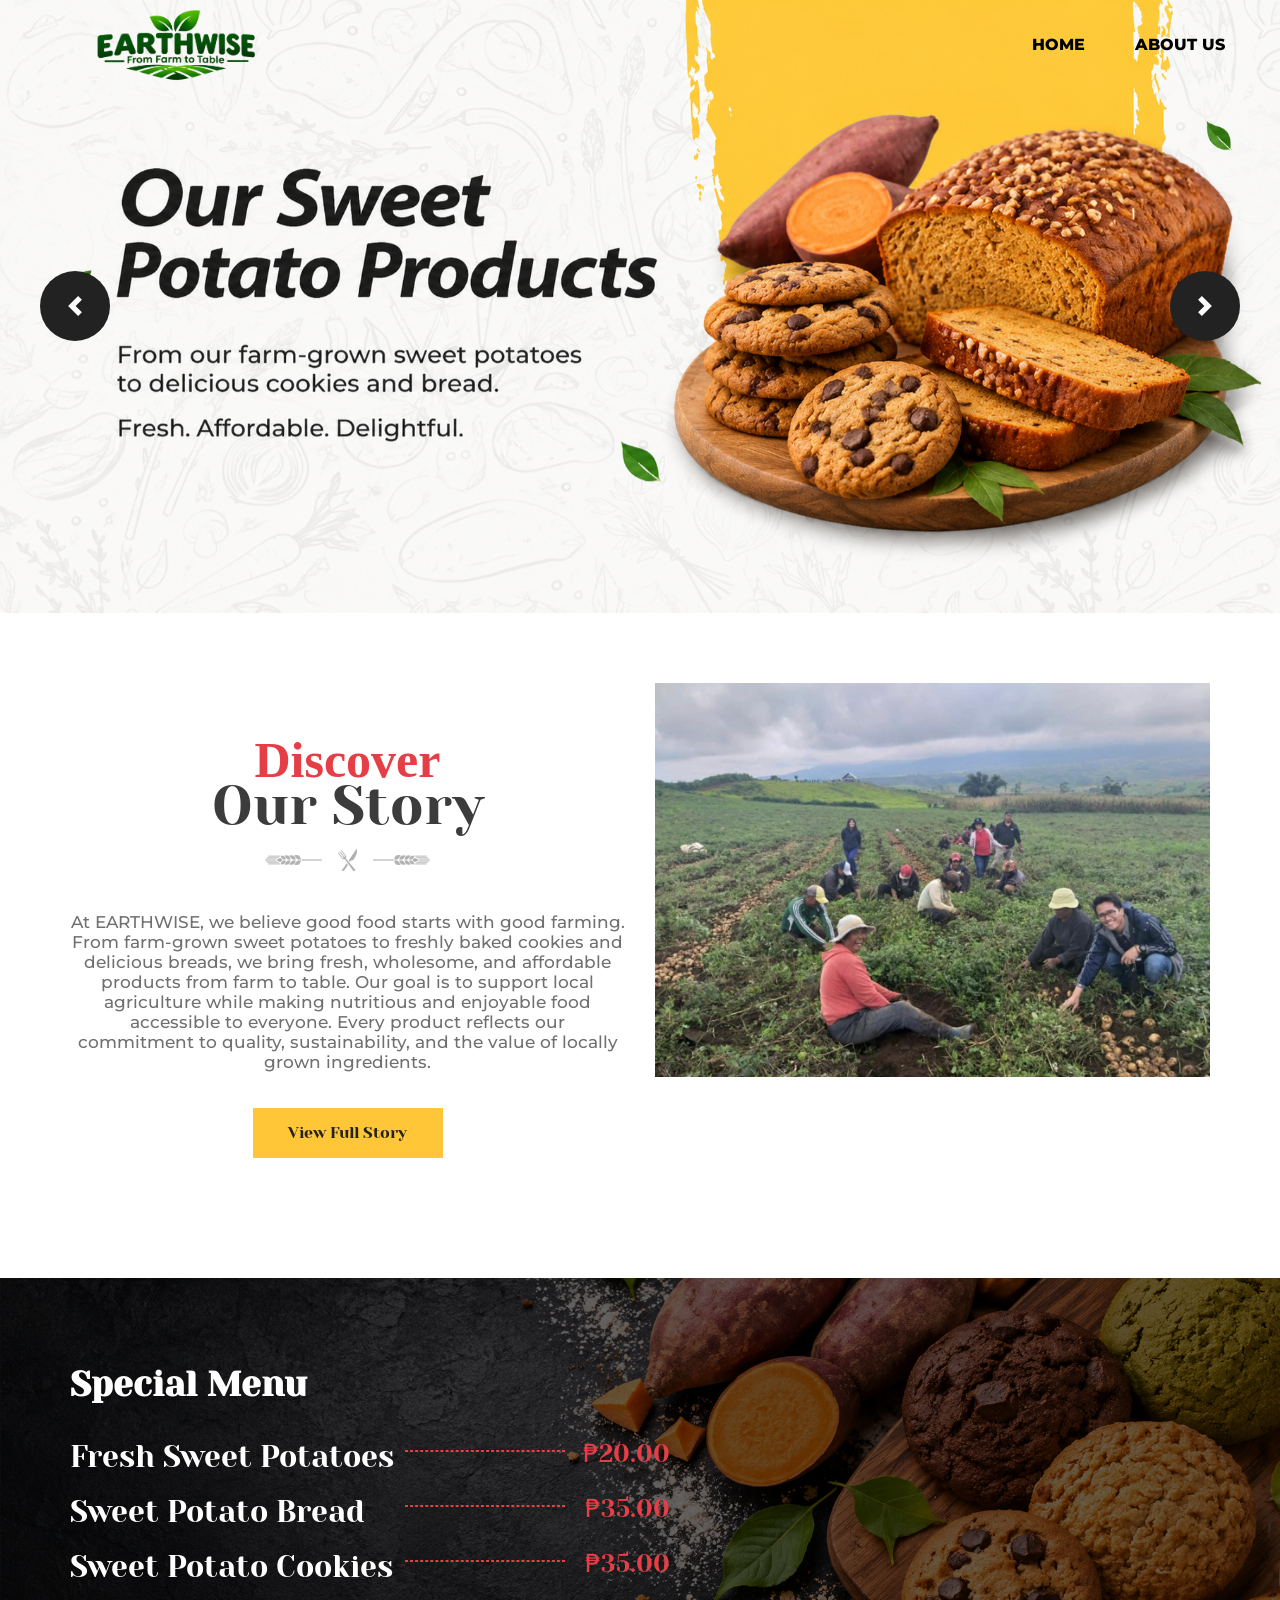
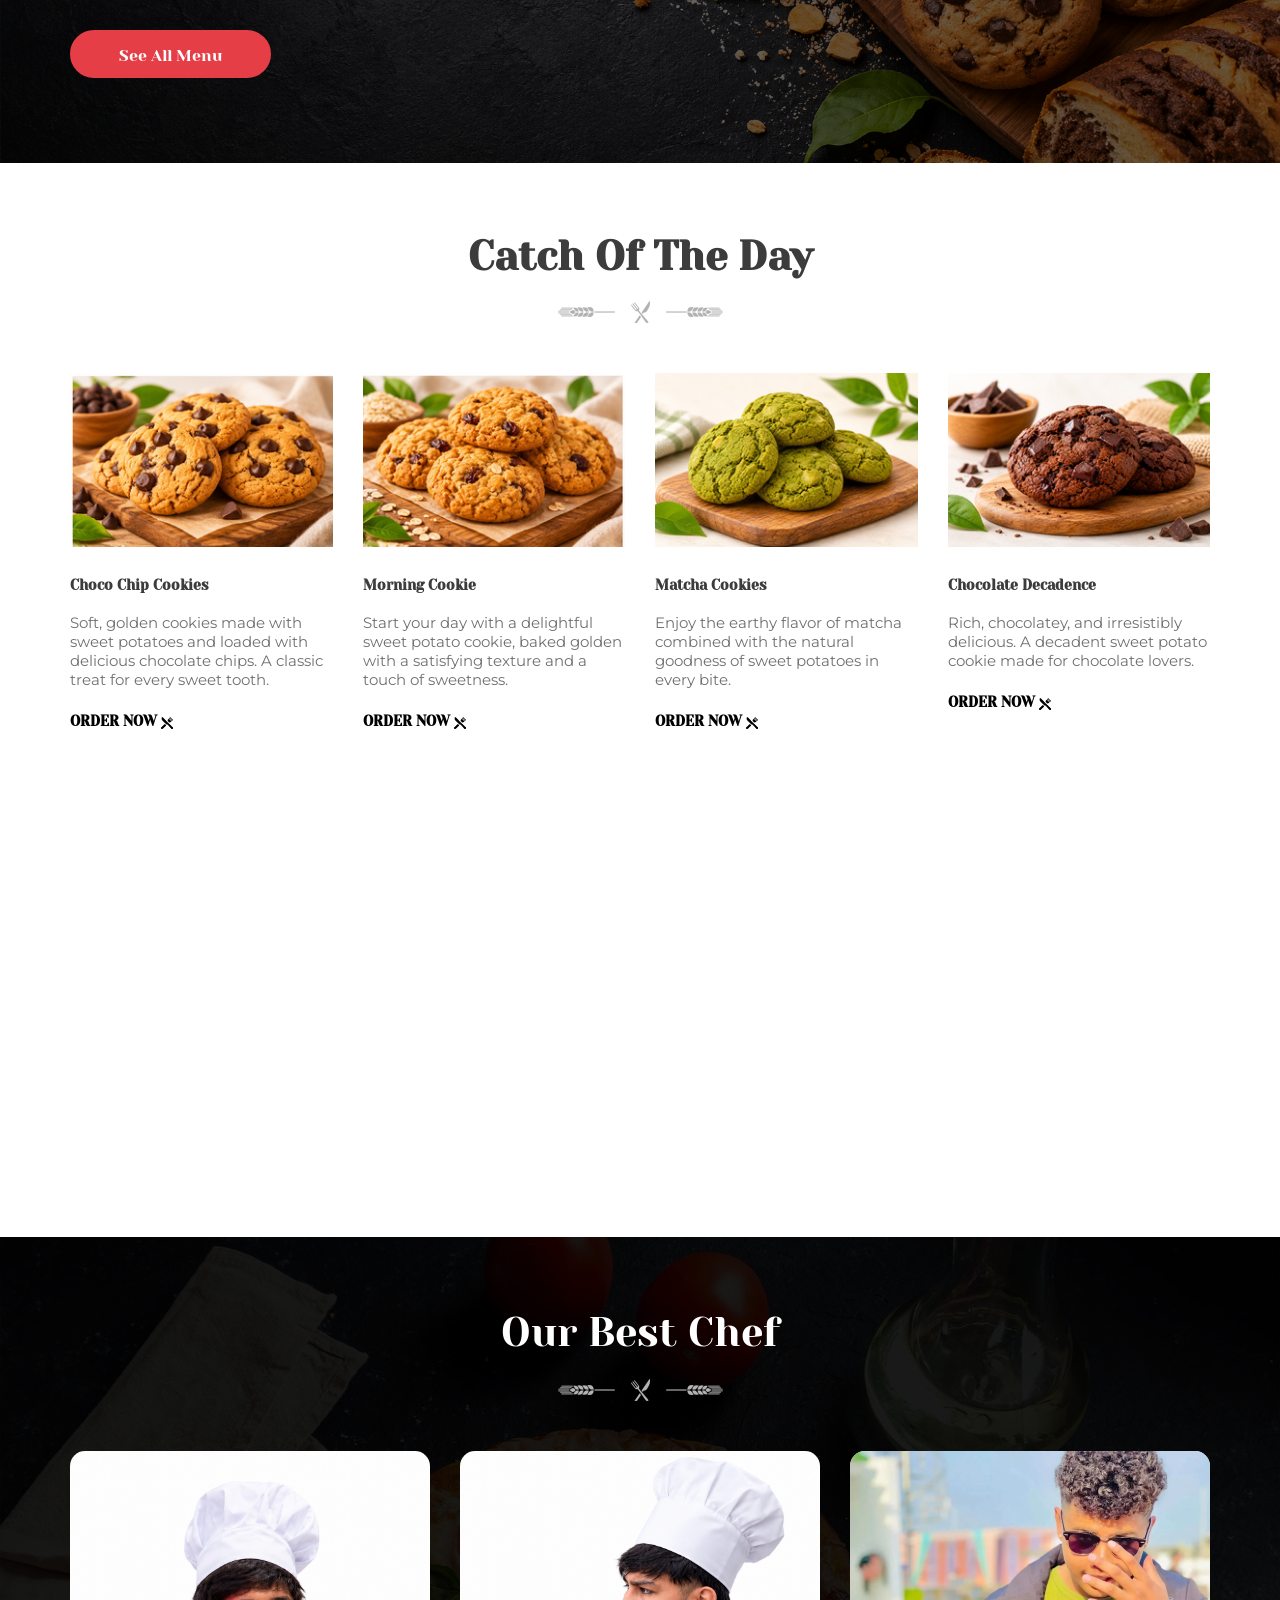
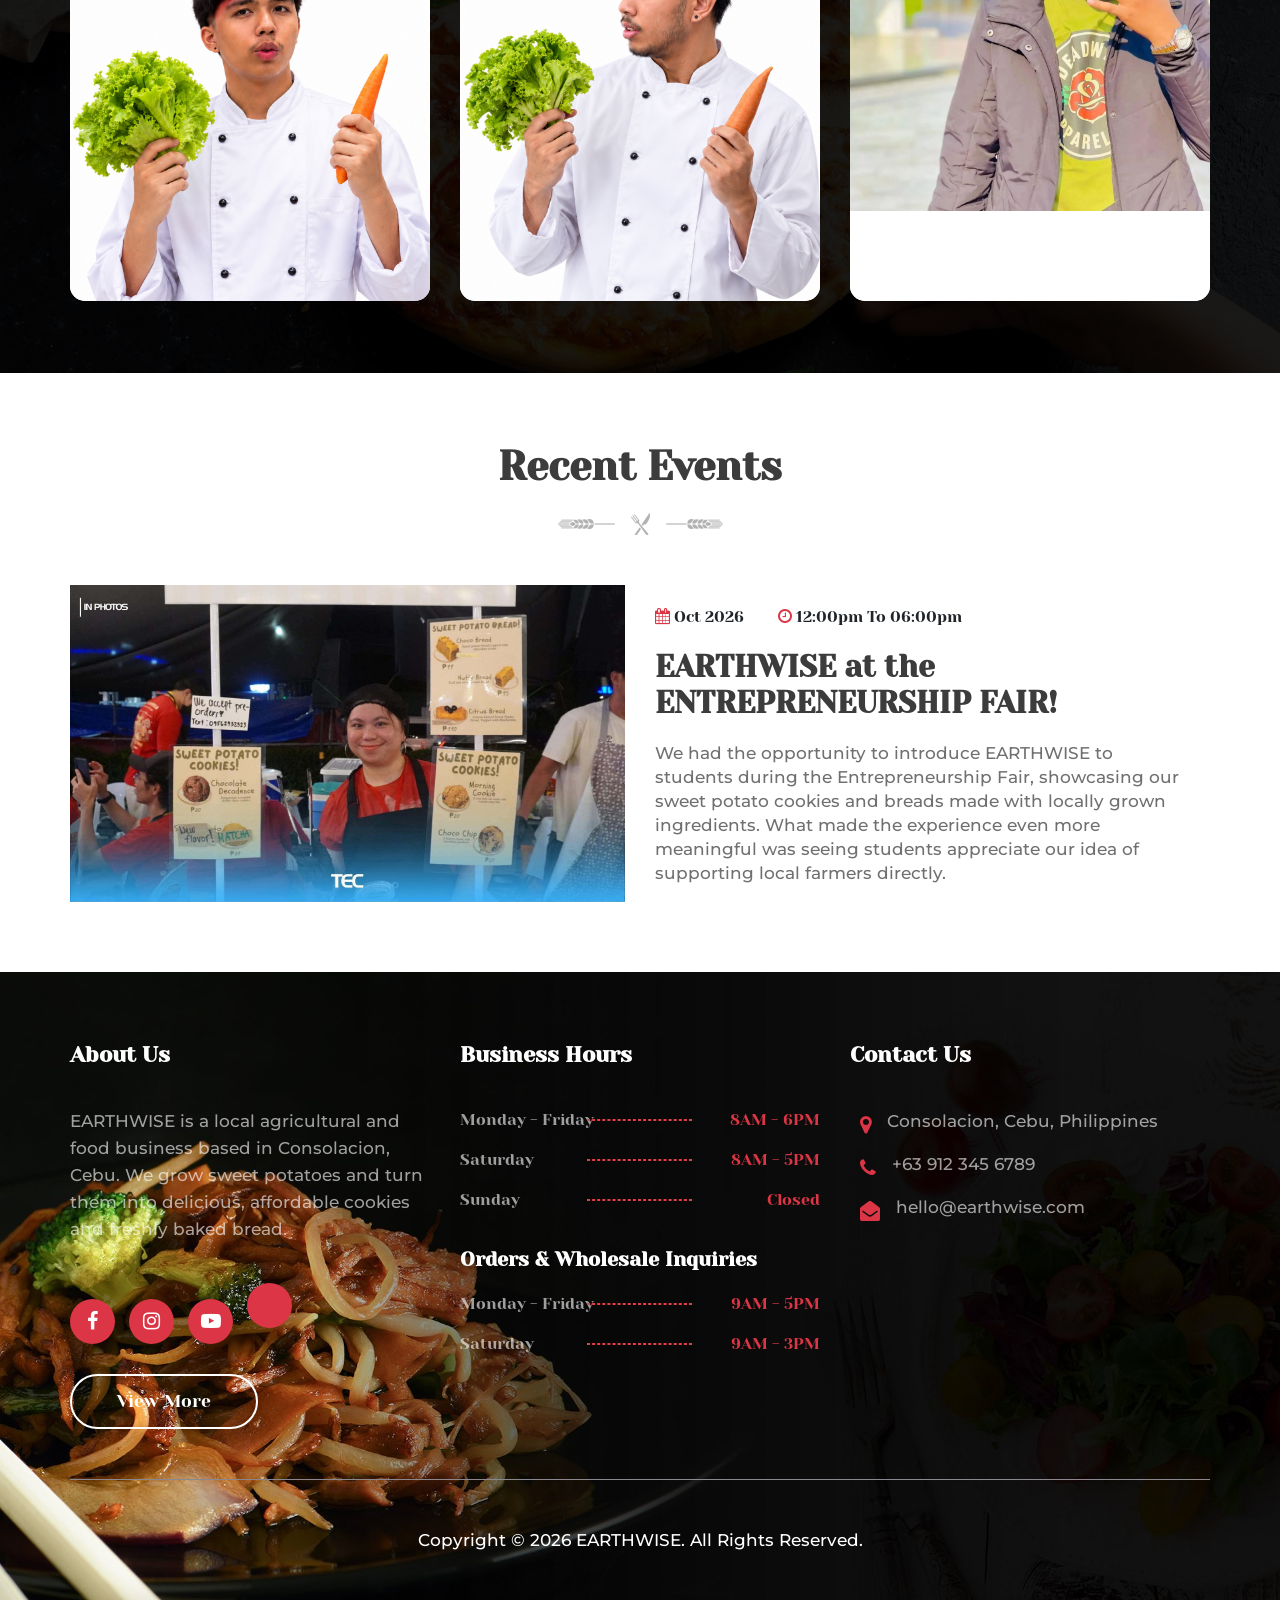
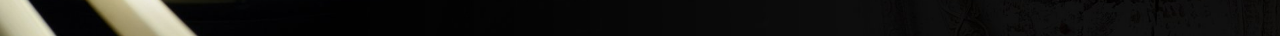
<file: index.html>
<!DOCTYPE html>
<html lang="en">
   <head>
      <!-- basic -->
      <meta charset="utf-8">
      <meta http-equiv="X-UA-Compatible" content="IE=edge">
      <!-- mobile metas -->
      <meta name="viewport" content="width=device-width, initial-scale=1">
      <meta name="viewport" content="initial-scale=1, maximum-scale=1">
      <!-- site metas -->
      <meta name="keywords" content="">
      <meta name="description" content="">
      <meta name="author" content="">
      <!-- title -->
      <title>EarthWise</title>
      <!-- fevicon -->
      <link rel="icon" href="img/logo_.png?v=20261122" type="image/gif" />
      <!-- bootstrap css -->
      <link rel="stylesheet" href="css/bootstrap.min.css?v=20261122" />
      <!-- owl stylesheets -->
      <link rel="stylesheet" href="css/owl.carousel.min.css?v=20261122" />
      <link rel="stylesheet" href="css/owl.theme.default.css?v=20261122" />
      <!-- slick slider style -->
      <link rel="stylesheet" href="css/slick-theme.css?v=20261122" />
      <link rel="stylesheet" href="css/slick.css?v=20261122" />
      <!-- site css -->
      <link rel="stylesheet" href="css/style.css?v=20261122" />
      <!-- responsive css -->
      <link rel="stylesheet" href="css/responsive.css?v=20261122" />
      <!-- font awesome link -->
      <link rel="stylesheet" href="https://cdnjs.cloudflare.com/ajax/libs/font-awesome/4.7.0/css/font-awesome.min.css" />
      <!---<link href="https://unpkg.com/aos@2.3.1/dist/aos.css" rel="stylesheet"><-->
      <!--[if lt IE 9]>
      <script src="https://oss.maxcdn.com/libs/html5shiv/3.7.0/html5shiv.js"></script>
      <script src="https://oss.maxcdn.com/libs/respond.js/1.4.2/respond.min.js"></script>
      <![endif]-->
   </head>
   <body class="home_page">
      <!-- header -->
      <header>
         <div class="container">
            <div class="row">
               <div class="col-md-12 col-lg-3">
                  <div class="logo">
                     <a href="index.html"><img src="img/logo_.png?v=20261122"></a>
                  </div>
               </div>
               <div class="col-md-12 col-lg-9">
                  <nav>
                     <div class="hamburger">
                        <div class="line1"></div>
                        <div class="line2"></div>
                        <div class="line3"></div>
                     </div>
                     <ul class="nav-links">
                        <li><a href="index.html">HOME</a></li>
                         <li><a href="about.html">ABOUT US</a></li> 
                        <!-- <li><a href="h_menu.html">MENU</a></li>
                        <li><a href="reservation.html">RESERVATION</a></li> 
                         <li><a href="blog.html">BLOG</a></li> 
                        <li><a href="contact.html">CONTACT US</a></li> -->
                        </ul>
                  </nav>
               </div>
            </div>
         </div>
      </header>
      <!-- header end -->
      <!-- slider -->
      <div class="slider">
         <div id="slider_main" class="carousel slide" data-ride="carousel">
            <!-- The slideshow -->
            <div class="carousel-inner">
               <div class="carousel-item active">
                  <img src="img/slider1.jpg?v=20261122" alt="slider1" />
               </div>
               <div class="carousel-item">
                  <img src="img/slider2.jpg?v=20261122" alt="slider1" />
               </div>
               <div class="carousel-item">
                  <img src="img/slider3.jpg?v=20261122" alt="slider1" />
               </div>
            </div>
            <!-- Left and right controls -->
            <a class="carousel-control-prev" href="#slider_main" data-slide="prev">
            <span class="carousel-control-prev-icon"></span>
            </a>
            <a class="carousel-control-next" href="#slider_main" data-slide="next">
            <span class="carousel-control-next-icon"></span>
            </a>
         </div>
      </div>
      <!-- slider end -->
      <!--- welcome -->
      <section class="welcome-industro">
         <div class="container">
            <div class="row">
               <div class="col-md-6 col-sm-6 col-lg-6">
                  <div class="our-story">
                     <h4>Discover</h4>
                     <h2>our story</h2>
                     <span><img src="img/heading-dark.png?v=20261122"></span>
                     <p>At EARTHWISE, we believe good food starts with good farming. From farm-grown sweet potatoes to freshly baked cookies and delicious breads, we bring fresh, wholesome, and affordable products from farm to table. Our goal is to support local agriculture while making nutritious and enjoyable food accessible to everyone. Every product reflects our commitment to quality, sustainability, and the value of locally grown ingredients.</p>
                     <a href="about.html">view full story</a>
                  </div>
               </div>
               <div class="col-md-6 col-sm-6 col-lg-6">
                  <div class="hend-colnge">
                     <img src="img/our-story.jpg?v=20261122">
                  </div>
               </div>
            </div>
         </div>
      </section>
      <!--- End welcome -->
      <!--- Hotel menu -->
      <section class="special-menu">
         <div class="container">
            <div class="row">
               <div class="col-md-8">
                  <div class="Crepes-box">
                     <h2>Special Menu</h2>
                     <ul>
                        <li>Fresh Sweet Potatoes<span>₱20.00</span></li>
                        <li>Sweet Potato Bread<span>₱35.00</span></li>
                        <li>Sweet Potato Cookies<span>₱35.00</span></li>
                     </ul>
                     <a href="h_menu.html">See All Menu</a>
                  </div>
               </div>
            </div>
         </div>
      </section>
      <!--- Hotel menu end -->
      <!-- section -->
      <section class="catchof">
         <div class="container">
            <div class="row">
               <div class="col-md-12">
                  <div class="day-off">
                     <h2>Catch Of The Day</h2>
                     <span><img src="img/heading-dark.png?v=20261122"></span>   
                  </div>
               </div>
               <div class="col-md-3 col-sm-6 col-lg-3">
                  <div class="best-gest">
                     <div class="dolor-text">
                        <img src="img/272x180x1.jpg?v=20261122">
                     </div>
                     <div class="drem-hotel">
                        <h5>Choco Chip Cookies</h5>
                        <p>Soft, golden cookies made with sweet potatoes and loaded with delicious chocolate chips. A classic treat for every sweet tooth.</p>
                        <a href="#">Order Now <span><img src="img/12x12x1.png?v=20261122"></span></a>
                     </div>
                  </div>
               </div>
               <div class="col-md-3 col-sm-6 col-lg-3">
                  <div class="best-gest">
                     <div class="dolor-text">
                        <img src="img/272x180x2.jpg?v=20261122">
                     </div>
                     <div class="drem-hotel">
                        <h5>Morning Cookie</h5>
                        <p>Start your day with a delightful sweet potato cookie, baked golden with a satisfying texture and a touch of sweetness.</p>
                        <a href="#">order now <span><img src="img/12x12x1.png?v=20261122"></span></a>
                     </div>
                  </div>
               </div>
               <div class="col-md-3 col-sm-6 col-lg-3">
                  <div class="best-gest">
                     <div class="dolor-text">
                        <img src="img/272x180x3.jpg?v=20261122">
                     </div>
                     <div class="drem-hotel">
                        <h5>Matcha Cookies</h5>
                        <p>Enjoy the earthy flavor of matcha combined with the natural goodness of sweet potatoes in every bite.</p>
                        <a href="#">order now <span><img src="img/12x12x1.png?v=20261122"></span></a>
                     </div>
                  </div>
               </div>
               <div class="col-md-3 col-sm-6 col-lg-3">
                  <div class="best-gest">
                     <div class="dolor-text">
                        <img src="img/272x180x4.jpg?v=20261122">
                     </div>
                     <div class="drem-hotel">
                        <h5>Chocolate Decadence</h5>
                        <p>Rich, chocolatey, and irresistibly delicious. A decadent sweet potato cookie made for chocolate lovers.</p>
                        <a href="#">order now <span><img src="img/12x12x1.png?v=20261122"></span></a>
                     </div>
                  </div>
               </div>
            </div>
         </div>
      </section>
      <!-- end section -->
      <!-- section -->
      <section class="make-test" style="background-image: url(img/fixed-img.jpg?v=20261122); width: 100%;float: left;background-size: auto;background-attachment: fixed;">
         <div class="container">
            <div class="row">
               <div class="col-md-12">
                  <div class="make-text">
                     <h2>Make taste different</h2>
                     <p>Experience the goodness of locally grown sweet potatoes, transformed into delicious cookies and freshly baked breads. At EARTHWISE, we combine quality ingredients, farm-fresh goodness, and affordable prices to bring something special to every bite. From our farm to your table, discover food that's wholesome, delicious, and made with purpose.</p>
                     <a class="view" href="#">view more</a>
                  </div>
               </div>
            </div>
         </div>
      </section>
      <!-- end section -->


      <!-- blog section 
      <section class="leftst-blog">
         <div class="container">
            <div class="row">
               <div class="col-md-12">
                  <div class="bloger-change">
                     <h2>From the Blog</h2>
                     <span class="icon"><img src="img/heading-dark.png?v=20261122"></span>   
                  </div>
               </div>
               <div class="col-md-4 col-sm-6 col-lg-4">
                  <div class="hotel-blog">
                     <figure class="snip1409"><img src="img/news-img1.jpg?v=20261122">
                        <i class="fa fa-home" aria-hidden="true"></i>
                        <a href="#"></a>
                     </figure>
                     <div class="Spicy-Food">
                        <h4>Hot Cake</h4>
                        <p>Lorem ipsum dolor sit amet, consectetur adipiscing elit eros...</p>
                        <a class="apr" href="#"><span> <i class="fa fa-clock-o" aria-hidden="true"></i>Apr 22, 2016</span></a>
                        <a  class="Comments" href="#"><i class="fa fa-commenting-o" aria-hidden="true"></i><span>  Comments</span></a>
                     </div>
                  </div>
               </div>
               <div class="col-md-4 col-sm-6 col-lg-4">
                  <div class="hotel-blog">
                     <figure class="snip1409"><img src="img/news-img2.jpg?v=20261122">
                        <i class="fa fa-home" aria-hidden="true"></i>
                        <a href="#"></a>
                     </figure>
                     <div class="Spicy-Food">
                        <h4>Fresh Salad</h4>
                        <p>Lorem ipsum dolor sit amet, consectetur adipiscing elit eros...</p>
                        <a class="apr" href="#"><i class="fa fa-clock-o" aria-hidden="true"></i><span> Apr 22, 2016</span></a>
                        <a  class="Comments" href="#"><i class="fa fa-commenting-o" aria-hidden="true"></i><span>  Comments</span></a>
                     </div>
                  </div>
               </div>
               <div class="col-md-4 col-sm-6 col-lg-4">
                  <div class="hotel-blog">
                     <figure class="snip1409"><img src="img/news-img3.jpg?v=20261122">
                        <i class="fa fa-home" aria-hidden="true"></i>
                        <a href="#"></a>
                     </figure>
                     <div class="Spicy-Food">
                        <h4>Spicy Food</h4>
                        <p>Lorem ipsum dolor sit amet, consectetur adipiscing elit eros...</p>
                        <a class="apr" href="#"><i class="fa fa-clock-o" aria-hidden="true"></i><span> Apr 22, 2016</span></a>
                        <a  class="Comments" href="#"> <i class="fa fa-commenting-o" aria-hidden="true"></i><span>  Comments</span></a>
                     </div>
                  </div>
               </div>
            </div>
         </div>
      </section>
       blog section end -->



      <!-- our team -->
      <section class="best-ourchef">
         <div class="container">
            <div class="row">
               <div class="col-md-12">
                  <div class="ullamco-besr">
                     <h2>Our Best Chef</h2>
                     <span class="icon"><img src="img/heading-dark.png?v=20261122"></span>
                  </div>
               </div>
               <div class="col-md-4 col-sm-6 col-lg-4">
                  <div class="surti">
                     <div class="box">
                        <div class="imgBx">
                           <img src="img/t1.png?v=20261122" alt="">
                        </div>
                        <ul class="social-icon">
                           <li><a href="#"><i class="fa fa-facebook"></i></a></li>
                           <li><a href="#"><i class="fa fa-twitter"></i></a></li>
                           <li><a href="#"><i class="fa fa-linkedin"></i></a></li>
                           <li><a href="#"><i class="fa fa-instagram"></i></a></li>
                        </ul>
                        <div class="details">
                           <h2>Ajay S.<br><span>(Senior Chef)</span></h2>
                        </div>
                     </div>
                  </div>
               </div>
               <div class="col-md-4 col-sm-6 col-lg-4">
                  <div class="surti">
                     <div class="box">
                        <div class="imgBx">
                           <img src="img/t2.png?v=20261122" alt="">
                        </div>
                        <ul class="social-icon">
                           <li><a href="#"><i class="fa fa-facebook"></i></a></li>
                           <li><a href="#"><i class="fa fa-twitter"></i></a></li>
                           <li><a href="#"><i class="fa fa-linkedin"></i></a></li>
                           <li><a href="#"><i class="fa fa-instagram"></i></a></li>
                        </ul>
                        <div class="details">
                           <h2>Shruti J.<br><span>(Senior Chef)</span></h2>
                        </div>
                     </div>
                  </div>
               </div>
               <div class="col-md-4 col-sm-6 col-lg-4">
                  <div class="surti">
                     <div class="box">
                        <div class="imgBx">
                           <img src="img/t3.png?v=20261122" alt="">
                        </div>
                        <ul class="social-icon">
                           <li><a href="#"><i class="fa fa-facebook"></i></a></li>
                           <li><a href="#"><i class="fa fa-twitter"></i></a></li>
                           <li><a href="#"><i class="fa fa-linkedin"></i></a></li>
                           <li><a href="#"><i class="fa fa-instagram"></i></a></li>
                        </ul>
                        <div class="details">
                           <h2>Ajay S.<br><span>(Senior Chef)</span></h2>
                        </div>
                     </div>
                  </div>
               </div>
            </div>
         </div>
      </section>
      <!-- our team end -->


 
      <section class="recnet">
         <div class="container">
            <div class="row">
               <div class="col-md-12">
                  <div class="just-news">
                     <h2>Recent Events</h2>
                     <span class="icon"><img src="img/heading-dark.png?v=20261122"></span>   
                  </div>
               </div>
               <div class="col-md-6 col-sm-6 col-lg-6">
                  <div class="jusne-clender">
                     <img src="img/ev1.jpg?v=20261122">
                  </div>
               </div>
               <div class="col-md-6 col-sm-6 col-lg-6">
                  <div class="master-chef">
                     <ul>
                        <li><i class="fa fa-calendar"></i> Oct 2026</li>
                        <li><i class="fa fa-clock-o"></i> 12:00pm To 06:00pm</li>
                     </ul>
                     <h2>EARTHWISE at the ENTREPRENEURSHIP FAIR!</h2>
                     <p>We had the opportunity to introduce EARTHWISE to students during the Entrepreneurship Fair, showcasing our sweet potato cookies and breads made with locally grown ingredients.
What made the experience even more meaningful was seeing students appreciate our idea of supporting local farmers directly.</p>
                    <!-- <a class="view" href="#">BOOK NOW</a> -->
                  </div>
               </div>


            </div>

         </div>
      </section>



      <!-- partners
      <section class="lone-team">
         <div class="container">
            <div class="row">
               <div class="col-md-12">
                  <div class="ecco-fot">
                     <h2>Our Patner’s</h2>
                     <span class="icon"><img src="img/heading-dark.png?v=20261122"></span>
                  </div>
               </div>
               <div class="owl-carousel owl-theme">
                  <div class="item">
                     <div class="news-log">
                        <img src="img/p1 (1).jpg?v=20261122">
                     </div>
                  </div>
                  <div class="item">
                     <div class="news-log">
                        <img src="img/p3.jpg?v=20261122">
                     </div>
                  </div>
                  <div class="item">
                     <div class="news-log">
                        <img src="img/p4.jpg?v=20261122">
                     </div>
                  </div>
                  <div class="item">
                     <div class="news-log">
                        <img src="img/p1 (1).jpg?v=20261122">
                     </div>
                  </div>
               </div>
            </div>
         </div>
      </section>
 partners end -->
   
<!-- footer -->
<footer>
   <div class="container">
      <div class="row">

         <!-- About Us -->
         <div class="col-md-4 col-sm-6 col-lg-4">
            <div class="footer-about">
               <h2>About Us</h2>
               <p>
                  EARTHWISE is a local agricultural and food business
                  based in Consolacion, Cebu. We grow sweet potatoes
                  and turn them into delicious, affordable cookies
                  and freshly baked bread.
               </p>
               <ul>
                  <li><a href="#"><i class="fa fa-facebook"></i></a></li>
                  <li><a href="#"><i class="fa fa-instagram"></i></a></li>
                  <li><a href="#"><i class="fa fa-youtube-play"></i></a></li>
                  <li><a href="#"><i class="fa fa-tiktok"></i></a></li>
               </ul>
               <a class="view" href="about.html">View More</a>
            </div>
         </div>

         <!-- Business Hours -->
         <div class="col-md-4 col-sm-6 col-lg-4">
            <div class="footer-about">
               <h2>Business Hours</h2>
               <ul class="Opening-hours">
                  <li><a href="#">Monday - Friday</a><span>8AM - 6PM</span></li>
                  <li><a href="#">Saturday</a><span>8AM - 5PM</span></li>
                  <li><a href="#">Sunday</a><span>Closed</span></li>

                  <h4>Orders & Wholesale Inquiries</h4>
                  <li><a href="#">Monday - Friday</a><span>9AM - 5PM</span></li>
                  <li><a href="#">Saturday</a><span>9AM - 3PM</span></li>
               </ul>
            </div>
         </div>

         <!-- Contact Us -->
         <div class="col-md-4 col-sm-6 col-lg-4">
            <div class="footer-about">
               <h2>Contact Us</h2>

               <a class="brght" href="#">
                  <i class="fa fa-map-marker" aria-hidden="true"></i>
                  <p class="ind">Consolacion, Cebu, Philippines</p>
               </a>

               <a class="brght" href="tel:+639123456789">
                  <i class="fa fa-phone" aria-hidden="true"></i>
                  <p class="ind">+63 912 345 6789</p>
               </a>

               <a class="brght" href="mailto:hello@earthwise.com">
                  <i class="fa fa-envelope-open" aria-hidden="true"></i>
                  <p class="ind">hello@earthwise.com</p>
               </a>
            </div>
         </div>

         <!-- Copyright -->
         <div class="col-md-12">
            <hr>
            <p class="right">
               Copyright © 2026 EARTHWISE. All Rights Reserved.
            </p>
         </div>

      </div>
   </div>
</footer>
<!-- footer end -->

      <!-- jQuery first, then Popper.js, then Bootstrap JS -->
      <script src="js/jquery.min.js?v=20261122"></script>
      <script src="js/jquery-3.2.1.slim.min.js?v=20261122"></script>
      <script src="js/popper.min.js?v=20261122"></script>
      <script src="js/bootstrap.min.js?v=20261122"></script>
      <script src="js/slick.min.js?v=20261122"></script>
      <script src="js/main.js?v=20261122"></script>
      <script src="js/owl.carousel.min.js?v=20261122"></script>
      <script src="https://unpkg.com/aos@2.3.1/dist/aos.js"></script>
      <script type="text/javascript">/* Demo purposes only */
         $(".hover").mouseleave(
           function () {
             $(this).removeClass("hover");
           }
         );
      </script>
      <script type="text/javascript">$('.owl-carousel').owlCarousel({
         loop:true,
         autoplay:true,
          autoplayTimeout:2000,
         margin:10,
         nav:true,
         responsive:{
             0:{
                 items:2
             },
             600:{
                 items:4
             },
             1000:{
                 items:6
             }
         }
         })
      </script>
      <script>
         AOS.init({duration:1000,
         });
      </script>
   </body>
</html>
</file>
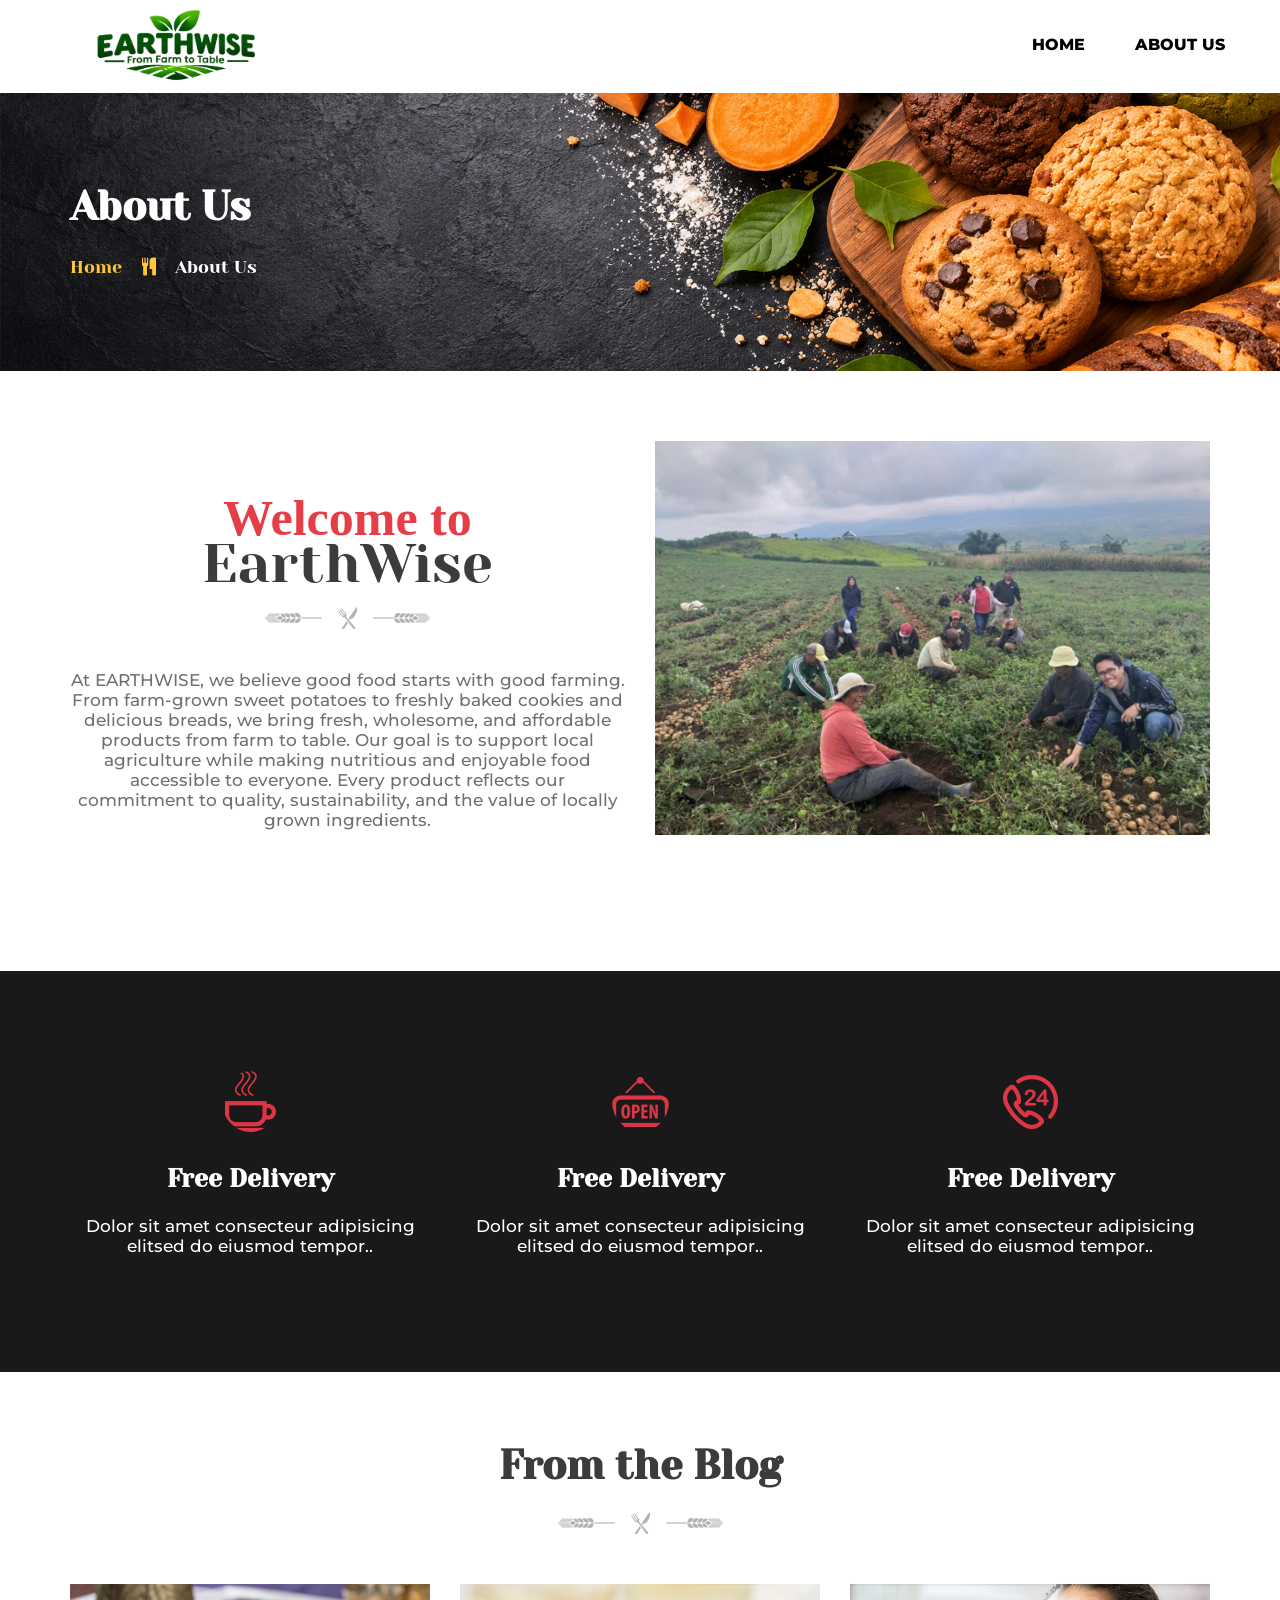
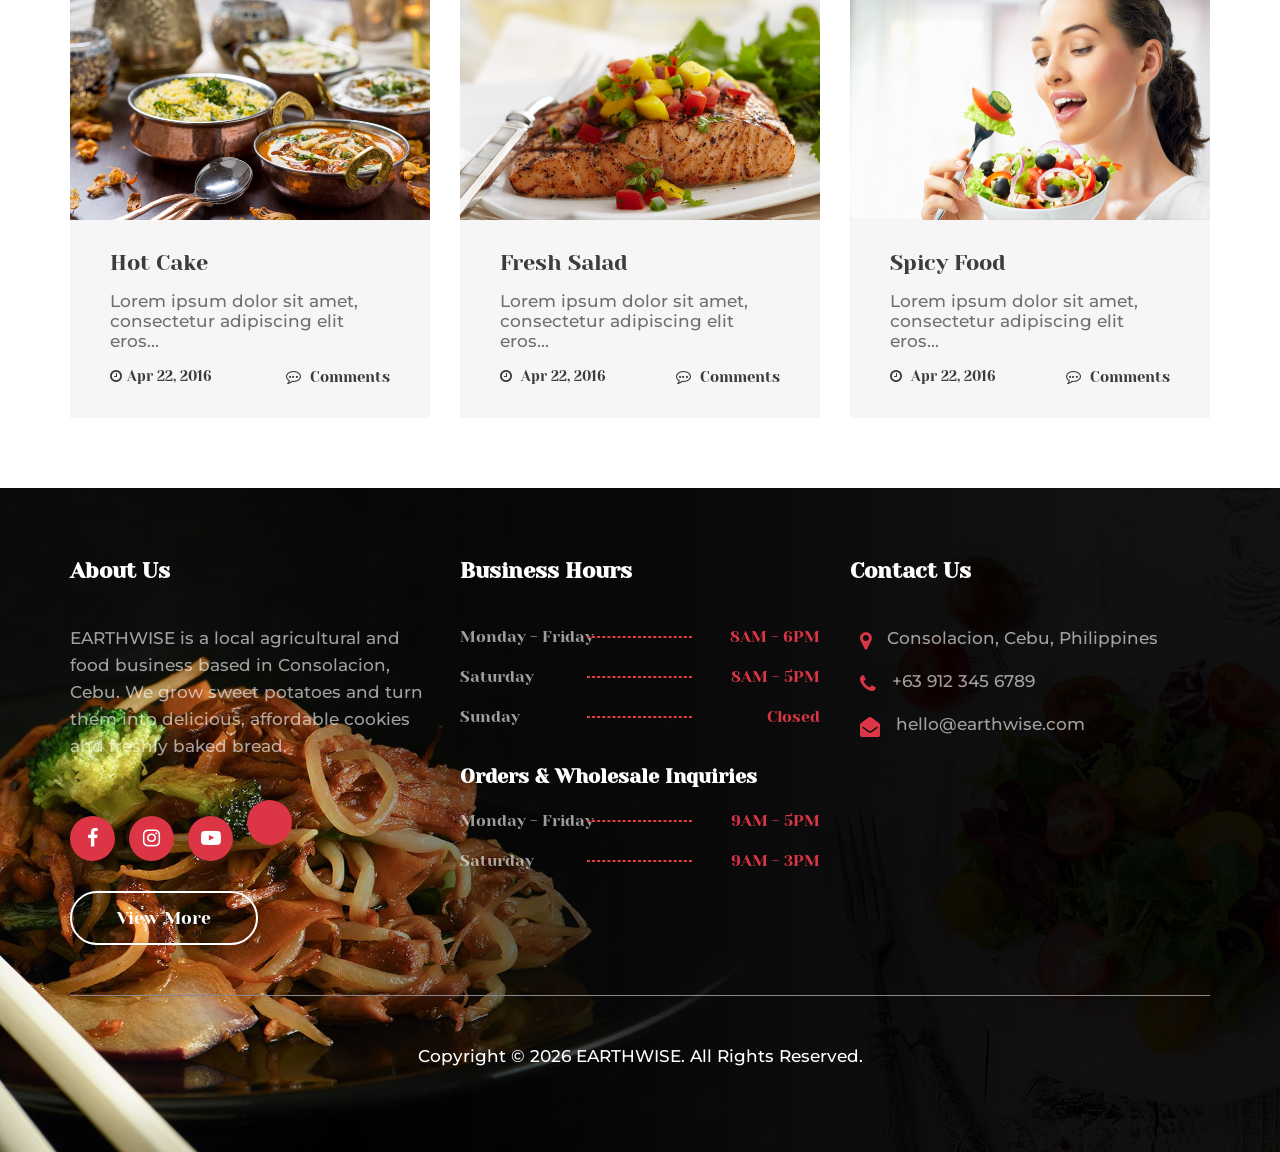
<file: about.html>
<!DOCTYPE html>
<html lang="en">
   <head>
      <!-- basic -->
      <meta charset="utf-8">
      <meta http-equiv="X-UA-Compatible" content="IE=edge">
      <!-- mobile metas -->
      <meta name="viewport" content="width=device-width, initial-scale=1">
      <meta name="viewport" content="initial-scale=1, maximum-scale=1">
      <!-- site metas -->
      <meta name="keywords" content="">
      <meta name="description" content="">
      <meta name="author" content="">
      <!-- title -->
      <title>EarthWise</title>
      <!-- fevicon -->
      <link rel="icon" href="img/logo_.png" type="image/gif" />
      <!-- bootstrap css -->
      <link rel="stylesheet" href="css/bootstrap.min.css" />
      <!-- owl stylesheets -->
      <link rel="stylesheet" href="css/owl.carousel.min.css" />
      <link rel="stylesheet" href="css/owl.theme.default.css" />
      <!-- slick slider style -->
      <link rel="stylesheet" href="css/slick-theme.css" />
      <link rel="stylesheet" href="css/slick.css" />
      <!-- site css -->
      <link rel="stylesheet" href="css/style.css" />
      <!-- responsive css -->
      <link rel="stylesheet" href="css/responsive.css" />
      <!-- font awesome link -->
      <link rel="stylesheet" href="https://cdnjs.cloudflare.com/ajax/libs/font-awesome/4.7.0/css/font-awesome.min.css" />
      <!---<link href="https://unpkg.com/aos@2.3.1/dist/aos.css" rel="stylesheet"><-->
      <!--[if lt IE 9]>
      <script src="https://oss.maxcdn.com/libs/html5shiv/3.7.0/html5shiv.js"></script>
      <script src="https://oss.maxcdn.com/libs/respond.js/1.4.2/respond.min.js"></script>
      <![endif]-->
   </head>
   <body>
      <!-- header -->
      <header>
         <div class="container">
            <div class="row">
               <div class="col-md-12 col-lg-3">
                  <div class="logo">
                     <a href="index.html"><img src="img/logo_.png"></a>
                  </div>
               </div>
               <div class="col-md-12 col-lg-9">
                  <nav>
                     <div class="hamburger">
                        <div class="line1"></div>
                        <div class="line2"></div>
                        <div class="line3"></div>
                     </div>
                     <ul class="nav-links">
                        <li><a href="index.html">HOME</a></li>
                        <li><a href="about.html">ABOUT US</a></li>
                        <!-- <li><a href="h_menu.html">MENU</a></li>
                        <li><a href="reservation.html">RESERVATION</a></li>
                        <li><a href="blog.html">BLOG</a></li>
                        <li><a href="contact.html">CONTACT US</a></li> -->
                        </ul>
                  </nav>
               </div>
            </div>
         </div>
      </header>
      <!-- header end -->
      <!---slider-section-->
      <section class="about-bannner">
         <div class="container">
            <div class="row">
               <div class="col-md-12">
                  <div class="clentes-best">
                     <h2>About Us</h2>
                     <ul>
                        <li><a href="#"><span>Home <i class="fa fa-cutlery" aria-hidden="true"></i></span></a> </li>
                        <li><a href="#">About Us</a></li>
                     </ul>
                  </div>
               </div>
            </div>
         </div>
      </section>
      <!---welcome-restaurant-->
      <section  class="welcome-restaurant">
         <div class="container">
            <div class="row">
               <div class="col-md-6 col-sm-6 col-lg-6">
                  <div class="our-story">
                     <h4>Welcome to</h4>
                     <h2>EarthWise</h2>
                     <span><img src="img/heading-dark.png"></span>
                     <p>At EARTHWISE, we believe good food starts with good farming. From farm-grown sweet potatoes to freshly baked cookies and delicious breads, we bring fresh, wholesome, and affordable products from farm to table. Our goal is to support local agriculture while making nutritious and enjoyable food accessible to everyone. Every product reflects our commitment to quality, sustainability, and the value of locally grown ingredients.</p>
                     <!-- <a href="#">Explore</a> -->
                  </div>
               </div>
               <div class="col-md-6 col-sm-6 col-lg-6">
                  <div class="duis-excpeat">
                     <img src="img/our-story.jpg">
                  </div>
               </div>
            </div>
         </div>
      </section>
       <!---Free-delivery-->
      <section class="Free-delivery">
         <div class="container">
            <div class="row">
               <div class="col-md-4 col-sm-6 col-lg-4">
                  <div class="mollir">
                     <div class="fee-img">
                        <img class="pulse-image" src="img/free-delivery_small.png">
                     </div>
                     <div class="coffee-text">
                        <h5>Free Delivery</h5>
                        <p>Dolor sit amet consecteur adipisicing elitsed do eiusmod tempor..</p>
                     </div>
                  </div>
               </div>
               <div class="col-md-4 col-sm-6 col-lg-4">
                  <div class="mollir">
                     <div class="fee-img">
                        <img class="pulse-image" src="img/open-24hr_small.png">
                     </div>
                     <div class="coffee-text">
                        <h5>Free Delivery</h5>
                        <p>Dolor sit amet consecteur adipisicing elitsed do eiusmod tempor..</p>
                     </div>
                  </div>
               </div>
               <div class="col-md-4 col-sm-6 col-lg-4">
                  <div class="mollir">
                     <div class="fee-img">
                        <img class="pulse-image" src="img/support_small.png">
                     </div>
                     <div class="coffee-text">
                        <h5>Free Delivery</h5>
                        <p>Dolor sit amet consecteur adipisicing elitsed do eiusmod tempor..</p>
                     </div>
                  </div>
               </div>
            </div>
         </div>
      </section>
       <!---leftst-blog-->
      <section class="leftst-blog">
         <div class="container">
            <div class="row">
               <div class="col-md-12">
                  <div class="bloger-change">
                     <h2>From the Blog</h2>
                     <span class="icon"><img src="img/heading-dark.png"></span>   
                  </div>
               </div>
               <div class="col-md-4 col-sm-6 col-lg-4">
                  <div class="hotel-blog">
                     <figure class="snip1409"><img src="img/news-img1.jpg">
                        <i class="fa fa-home" aria-hidden="true"></i>
                        <a href="#"></a>
                     </figure>
                     <div class="Spicy-Food">
                        <h4>Hot Cake</h4>
                        <p>Lorem ipsum dolor sit amet, consectetur adipiscing elit eros...</p>
                        <a class="apr" href="#"><span> <i class="fa fa-clock-o" aria-hidden="true"></i>Apr 22, 2016</span></a>
                        <a class="Comments" href="#"><i class="fa fa-commenting-o" aria-hidden="true"></i><span>  Comments</span></a>
                     </div>
                  </div>
               </div>
               <div class="col-md-4 col-sm-6 col-lg-4">
                  <div class="hotel-blog">
                     <figure class="snip1409"><img src="img/news-img2.jpg">
                        <i class="fa fa-home" aria-hidden="true"></i>
                        <a href="#"></a>
                     </figure>
                     <div class="Spicy-Food">
                        <h4>Fresh Salad</h4>
                        <p>Lorem ipsum dolor sit amet, consectetur adipiscing elit eros...</p>
                        <a class="apr" href="#"><i class="fa fa-clock-o" aria-hidden="true"></i><span> Apr 22, 2016</span></a>
                        <a class="Comments" href="#"><i class="fa fa-commenting-o" aria-hidden="true"></i><span>  Comments</span></a>
                     </div>
                  </div>
               </div>
               <div class="col-md-4 col-sm-6 col-lg-4">
                  <div class="hotel-blog">
                     <figure class="snip1409"><img src="img/news-img3.jpg">
                        <i class="fa fa-home" aria-hidden="true"></i>
                        <a href="#"></a>
                     </figure>
                     <div class="Spicy-Food">
                        <h4>Spicy Food</h4>
                        <p>Lorem ipsum dolor sit amet, consectetur adipiscing elit eros...</p>
                        <a class="apr" href="#"><i class="fa fa-clock-o" aria-hidden="true"></i><span> Apr 22, 2016</span></a>
                        <a class="Comments" href="#"> <i class="fa fa-commenting-o" aria-hidden="true"></i><span>  Comments</span></a>
                     </div>
                  </div>
               </div>
            </div>
         </div>
      </section>
      <!-- footer -->
  <footer>
   <div class="container">
      <div class="row">

         <!-- About Us -->
         <div class="col-md-4 col-sm-6 col-lg-4">
            <div class="footer-about">
               <h2>About Us</h2>
               <p>
                  EARTHWISE is a local agricultural and food business
                  based in Consolacion, Cebu. We grow sweet potatoes
                  and turn them into delicious, affordable cookies
                  and freshly baked bread.
               </p>
               <ul>
                  <li><a href="#"><i class="fa fa-facebook"></i></a></li>
                  <li><a href="#"><i class="fa fa-instagram"></i></a></li>
                  <li><a href="#"><i class="fa fa-youtube-play"></i></a></li>
                  <li><a href="#"><i class="fa fa-tiktok"></i></a></li>
               </ul>
               <a class="view" href="about.html">View More</a>
            </div>
         </div>

         <!-- Business Hours -->
         <div class="col-md-4 col-sm-6 col-lg-4">
            <div class="footer-about">
               <h2>Business Hours</h2>
               <ul class="Opening-hours">
                  <li><a href="#">Monday - Friday</a><span>8AM - 6PM</span></li>
                  <li><a href="#">Saturday</a><span>8AM - 5PM</span></li>
                  <li><a href="#">Sunday</a><span>Closed</span></li>

                  <h4>Orders & Wholesale Inquiries</h4>
                  <li><a href="#">Monday - Friday</a><span>9AM - 5PM</span></li>
                  <li><a href="#">Saturday</a><span>9AM - 3PM</span></li>
               </ul>
            </div>
         </div>

         <!-- Contact Us -->
         <div class="col-md-4 col-sm-6 col-lg-4">
            <div class="footer-about">
               <h2>Contact Us</h2>

               <a class="brght" href="#">
                  <i class="fa fa-map-marker" aria-hidden="true"></i>
                  <p class="ind">Consolacion, Cebu, Philippines</p>
               </a>

               <a class="brght" href="tel:+639123456789">
                  <i class="fa fa-phone" aria-hidden="true"></i>
                  <p class="ind">+63 912 345 6789</p>
               </a>

               <a class="brght" href="mailto:hello@earthwise.com">
                  <i class="fa fa-envelope-open" aria-hidden="true"></i>
                  <p class="ind">hello@earthwise.com</p>
               </a>
            </div>
         </div>

         <!-- Copyright -->
         <div class="col-md-12">
            <hr>
            <p class="right">
               Copyright © 2026 EARTHWISE. All Rights Reserved.
            </p>
         </div>

      </div>
   </div>
</footer>
<!-- footer end -->
      <!-- Optional JavaScript -->
      <!-- jQuery first, then Popper.js, then Bootstrap JS -->
      <script src="js/jquery.min.js"></script>
      <script src="js/jquery-3.2.1.slim.min.js"></script>
      <script src="js/popper.min.js"></script>
      <script src="js/bootstrap.min.js"></script>
      <script src="js/slick.min.js"></script>
      <script src="js/main.js"></script>
      <script src="js/owl.carousel.min.js"></script>
      <script src="https://unpkg.com/aos@2.3.1/dist/aos.js"></script>
      <script type="text/javascript">/* Demo purposes only */
         $(".hover").mouseleave(
           function () {
             $(this).removeClass("hover");
           }
         );
      </script>
      <script type="text/javascript">$('.owl-carousel').owlCarousel({
         loop:true,
         autoplay:true,
          autoplayTimeout:2000,
         margin:10,
         nav:true,
         responsive:{
             0:{
                 items:2
             },
             600:{
                 items:4
             },
             1000:{
                 items:6
             }
         }
         })
      </script>
      <script>
         AOS.init({duration:1000,
         });
      </script>
   </body>
</html>
</file>
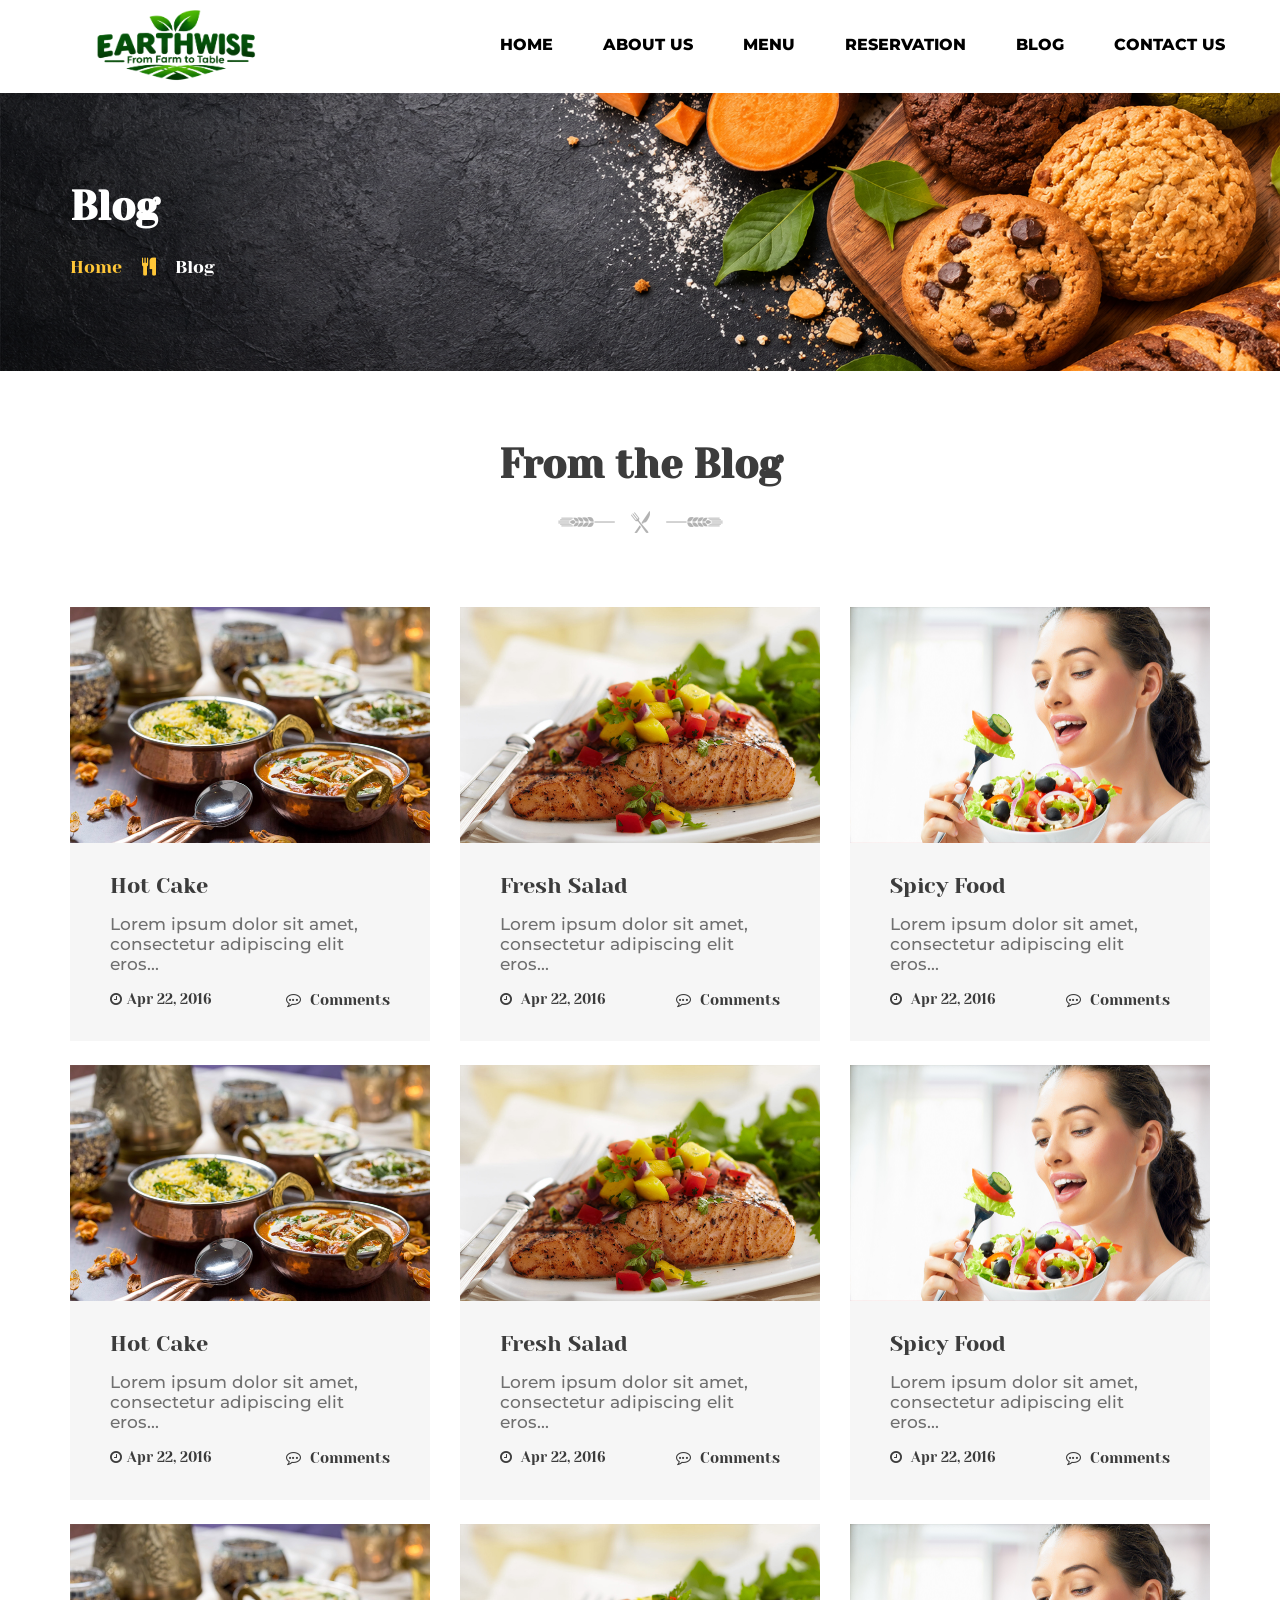
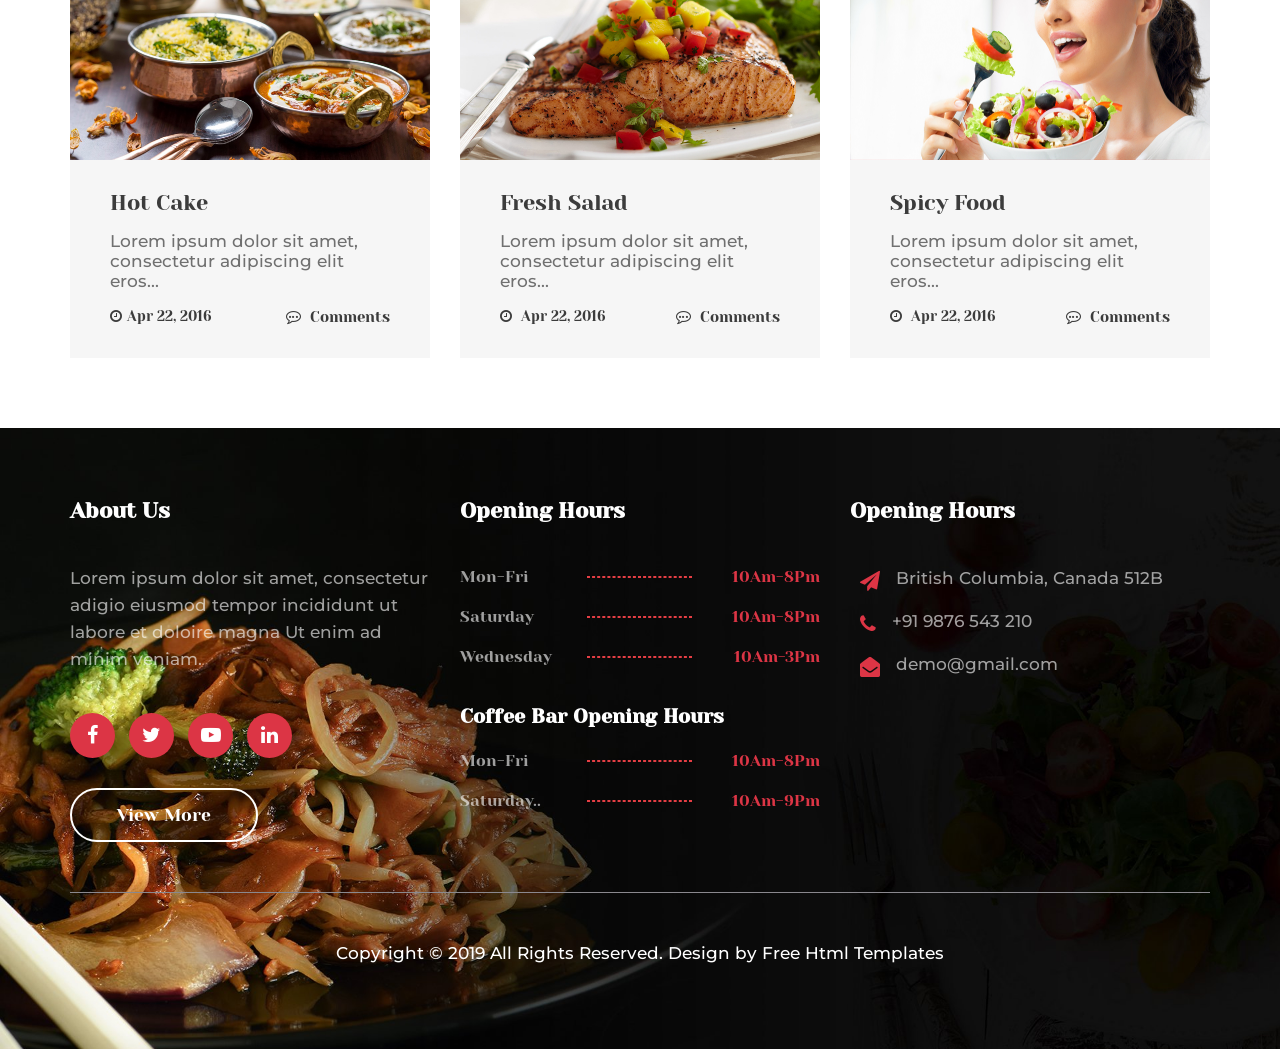
<file: blog.html>
<!DOCTYPE html>
<html lang="en">
   <head>
      <!-- basic -->
      <meta charset="utf-8">
      <meta http-equiv="X-UA-Compatible" content="IE=edge">
      <!-- mobile metas -->
      <meta name="viewport" content="width=device-width, initial-scale=1">
      <meta name="viewport" content="initial-scale=1, maximum-scale=1">
      <!-- site metas -->
      <meta name="keywords" content="">
      <meta name="description" content="">
      <meta name="author" content="">
      <!-- title -->
      <title>Yummo - Responsive Html5 Theme</title>
      <!-- fevicon -->
      <link rel="icon" href="images/fevicon.jpg" type="image/gif" />
      <!-- bootstrap css -->
      <link rel="stylesheet" href="css/bootstrap.min.css" />
      <!-- owl stylesheets -->
      <link rel="stylesheet" href="css/owl.carousel.min.css" />
      <link rel="stylesheet" href="css/owl.theme.default.css" />
      <!-- slick slider style -->
      <link rel="stylesheet" href="css/slick-theme.css" />
      <link rel="stylesheet" href="css/slick.css" />
      <!-- site css -->
      <link rel="stylesheet" href="css/style.css" />
      <!-- responsive css -->
      <link rel="stylesheet" href="css/responsive.css" />
      <!-- font awesome link -->
      <link rel="stylesheet" href="https://cdnjs.cloudflare.com/ajax/libs/font-awesome/4.7.0/css/font-awesome.min.css" />
      <!---<link href="https://unpkg.com/aos@2.3.1/dist/aos.css" rel="stylesheet"><-->
      <!--[if lt IE 9]>
      <script src="https://oss.maxcdn.com/libs/html5shiv/3.7.0/html5shiv.js"></script>
      <script src="https://oss.maxcdn.com/libs/respond.js/1.4.2/respond.min.js"></script>
      <![endif]-->
   </head>
   <body>
      <!-- header -->
      <header>
         <div class="container">
            <div class="row">
               <div class="col-md-12 col-lg-3">
                  <div class="logo">
                     <a href="index.html"><img src="img/logo_.png"></a>
                  </div>
               </div>
               <div class="col-md-12 col-lg-9">
                  <nav>
                     <div class="hamburger">
                        <div class="line1"></div>
                        <div class="line2"></div>
                        <div class="line3"></div>
                     </div>
                     <ul class="nav-links">
                        <li><a href="index.html">HOME</a></li>
                        <li><a href="about.html">ABOUT US</a></li>
                        <li><a href="h_menu.html">MENU</a></li>
                        <li><a href="reservation.html">RESERVATION</a></li>
                        <li><a href="blog.html">BLOG</a></li>
                        <li><a href="contact.html">CONTACT US</a></li>
                        </ul>
                  </nav>
               </div>
            </div>
         </div>
      </header>
      <!-- header end -->
      <!---slider-section-->
      <section class="about-bannner">
         <div class="container">
            <div class="row">
               <div class="col-md-12">
                  <div class="clentes-best">
                     <h2>Blog</h2>
                     <ul>
                        <li><a href="#"><span>Home <i class="fa fa-cutlery" aria-hidden="true"></i></span></a> </li>
                        <li><a href="#">Blog</a></li>
                     </ul>
                  </div>
               </div>
            </div>
         </div>
      </section>
      <!-- section -->
      <section class="leftst-blog">
         <div class="container">
            <div class="row">
               <div class="col-md-12">
                  <div class="bloger-change">
                     <h2>From the Blog</h2>
                     <span class="icon"><img src="img/heading-dark.png"></span>   
                  </div>
               </div>
               <div class="col-md-4 col-sm-6 col-lg-4 mt-4">
                  <div class="hotel-blog">
                     <figure class="snip1409"><img src="img/news-img1.jpg">
                        <i class="fa fa-home" aria-hidden="true"></i>
                        <a href="#"></a>
                     </figure>
                     <div class="Spicy-Food">
                        <h4>Hot Cake</h4>
                        <p>Lorem ipsum dolor sit amet, consectetur adipiscing elit eros...</p>
                        <a class="apr" href="#"><span> <i class="fa fa-clock-o" aria-hidden="true"></i>Apr 22, 2016</span></a>
                        <a class="Comments" href="#"><i class="fa fa-commenting-o" aria-hidden="true"></i><span>  Comments</span></a>
                     </div>
                  </div>
               </div>
               <div class="col-md-4 col-sm-6 col-lg-4 mt-4">
                  <div class="hotel-blog">
                     <figure class="snip1409"><img src="img/news-img2.jpg">
                        <i class="fa fa-home" aria-hidden="true"></i>
                        <a href="#"></a>
                     </figure>
                     <div class="Spicy-Food">
                        <h4>Fresh Salad</h4>
                        <p>Lorem ipsum dolor sit amet, consectetur adipiscing elit eros...</p>
                        <a class="apr" href="#"><i class="fa fa-clock-o" aria-hidden="true"></i><span> Apr 22, 2016</span></a>
                        <a class="Comments" href="#"><i class="fa fa-commenting-o" aria-hidden="true"></i><span>  Comments</span></a>
                     </div>
                  </div>
               </div>
               <div class="col-md-4 col-sm-6 col-lg-4 mt-4">
                  <div class="hotel-blog">
                     <figure class="snip1409"><img src="img/news-img3.jpg">
                        <i class="fa fa-home" aria-hidden="true"></i>
                        <a href="#"></a>
                     </figure>
                     <div class="Spicy-Food">
                        <h4>Spicy Food</h4>
                        <p>Lorem ipsum dolor sit amet, consectetur adipiscing elit eros...</p>
                        <a class="apr" href="#"><i class="fa fa-clock-o" aria-hidden="true"></i><span> Apr 22, 2016</span></a>
                        <a class="Comments" href="#"> <i class="fa fa-commenting-o" aria-hidden="true"></i><span>  Comments</span></a>
                     </div>
                  </div>
               </div>
               <div class="col-md-4 col-sm-6 col-lg-4 mt-4">
                  <div class="hotel-blog">
                     <figure class="snip1409"><img src="img/news-img1.jpg">
                        <i class="fa fa-home" aria-hidden="true"></i>
                        <a href="#"></a>
                     </figure>
                     <div class="Spicy-Food">
                        <h4>Hot Cake</h4>
                        <p>Lorem ipsum dolor sit amet, consectetur adipiscing elit eros...</p>
                        <a class="apr" href="#"><span> <i class="fa fa-clock-o" aria-hidden="true"></i>Apr 22, 2016</span></a>
                        <a class="Comments" href="#"><i class="fa fa-commenting-o" aria-hidden="true"></i><span>  Comments</span></a>
                     </div>
                  </div>
               </div>
               <div class="col-md-4 col-sm-6 col-lg-4 mt-4">
                  <div class="hotel-blog">
                     <figure class="snip1409"><img src="img/news-img2.jpg">
                        <i class="fa fa-home" aria-hidden="true"></i>
                        <a href="#"></a>
                     </figure>
                     <div class="Spicy-Food">
                        <h4>Fresh Salad</h4>
                        <p>Lorem ipsum dolor sit amet, consectetur adipiscing elit eros...</p>
                        <a class="apr" href="#"><i class="fa fa-clock-o" aria-hidden="true"></i><span> Apr 22, 2016</span></a>
                        <a class="Comments" href="#"><i class="fa fa-commenting-o" aria-hidden="true"></i><span>  Comments</span></a>
                     </div>
                  </div>
               </div>
               <div class="col-md-4 col-sm-6 col-lg-4 mt-4">
                  <div class="hotel-blog">
                     <figure class="snip1409"><img src="img/news-img3.jpg">
                        <i class="fa fa-home" aria-hidden="true"></i>
                        <a href="#"></a>
                     </figure>
                     <div class="Spicy-Food">
                        <h4>Spicy Food</h4>
                        <p>Lorem ipsum dolor sit amet, consectetur adipiscing elit eros...</p>
                        <a class="apr" href="#"><i class="fa fa-clock-o" aria-hidden="true"></i><span> Apr 22, 2016</span></a>
                        <a class="Comments" href="#"> <i class="fa fa-commenting-o" aria-hidden="true"></i><span>  Comments</span></a>
                     </div>
                  </div>
               </div>
               <div class="col-md-4 col-sm-6 col-lg-4 mt-4">
                  <div class="hotel-blog">
                     <figure class="snip1409"><img src="img/news-img1.jpg">
                        <i class="fa fa-home" aria-hidden="true"></i>
                        <a href="#"></a>
                     </figure>
                     <div class="Spicy-Food">
                        <h4>Hot Cake</h4>
                        <p>Lorem ipsum dolor sit amet, consectetur adipiscing elit eros...</p>
                        <a class="apr" href="#"><span> <i class="fa fa-clock-o" aria-hidden="true"></i>Apr 22, 2016</span></a>
                        <a class="Comments" href="#"><i class="fa fa-commenting-o" aria-hidden="true"></i><span>  Comments</span></a>
                     </div>
                  </div>
               </div>
               <div class="col-md-4 col-sm-6 col-lg-4 mt-4">
                  <div class="hotel-blog">
                     <figure class="snip1409"><img src="img/news-img2.jpg">
                        <i class="fa fa-home" aria-hidden="true"></i>
                        <a href="#"></a>
                     </figure>
                     <div class="Spicy-Food">
                        <h4>Fresh Salad</h4>
                        <p>Lorem ipsum dolor sit amet, consectetur adipiscing elit eros...</p>
                        <a class="apr" href="#"><i class="fa fa-clock-o" aria-hidden="true"></i><span> Apr 22, 2016</span></a>
                        <a class="Comments" href="#"><i class="fa fa-commenting-o" aria-hidden="true"></i><span>  Comments</span></a>
                     </div>
                  </div>
               </div>
               <div class="col-md-4 col-sm-6 col-lg-4 mt-4">
                  <div class="hotel-blog">
                     <figure class="snip1409"><img src="img/news-img3.jpg">
                        <i class="fa fa-home" aria-hidden="true"></i>
                        <a href="#"></a>
                     </figure>
                     <div class="Spicy-Food">
                        <h4>Spicy Food</h4>
                        <p>Lorem ipsum dolor sit amet, consectetur adipiscing elit eros...</p>
                        <a class="apr" href="#"><i class="fa fa-clock-o" aria-hidden="true"></i><span> Apr 22, 2016</span></a>
                        <a class="Comments" href="#"> <i class="fa fa-commenting-o" aria-hidden="true"></i><span>  Comments</span></a>
                     </div>
                  </div>
               </div>
            </div>
         </div>
      </section>
      <!-- end section -->
      <!-- footer -->
      <footer>
         <div class="container">
            <div class="row">
               <div class="col-md-4 col-sm-6 col-lg-4">
                  <div class="footer-about">
                     <h2>About Us</h2>
                     <p>Lorem ipsum dolor sit amet, consectetur adigio eiusmod tempor incididunt ut labore et doloire magna Ut enim ad minim veniam.</p>
                     <ul>
                        <li><a href="#"><i class="fa fa-facebook"></i></a></li>
                        <li><a href="#"><i class="fa fa-twitter"></i></a></li>
                        <li><a href="#"><i class="fa fa-youtube-play"></i></a></li>
                        <li><a href="#"><i class="fa fa-linkedin"></i></a></li>
                     </ul>
                     <a class="view" href="about.html">View More</a>
                  </div>
               </div>
               <div class="col-md-4 col-sm-6 col-lg-4">
                  <div class="footer-about">
                     <h2>Opening Hours</h2>
                     <ul class="Opening-hours">
                        <li><a href="#">Mon-Fri </a><span>10Am-8Pm</span></li>
                        <li><a href="#">Saturday </a><span>10Am-8Pm </span></li>
                        <li><a href="#">Wednesday </a><span>10Am-3Pm</span></li>
                        <h4>Coffee Bar Opening Hours</h4>
                        <li><a href="#">Mon-Fri</a><span>10Am-8Pm</span></li>
                        <li><a href="#">Saturday.. </a><span>10Am-9Pm</span></li>
                     </ul>
                  </div>
               </div>
               <div class="col-md-4 col-sm-6 col-lg-4">
                  <div class="footer-about">
                     <h2>Opening Hours</h2>
                     <a class="brght" href="#">
                        <i class="fa fa-paper-plane" aria-hidden="true"></i>
                        <p class="ind">British Columbia, Canada 512B</p>
                     </a>
                     <a class="brght" href="#">
                        <i class="fa fa-phone" aria-hidden="true"></i>
                        <p class="ind">+91 9876 543 210</p>
                     </a>
                     <a class="brght" href="#">
                        <i class="fa fa-envelope-open" aria-hidden="true"></i>
                        <p class="ind">demo@gmail.com</p>
                     </a>
                  </div>
               </div>
               <div class="col-md-12">
                  <hr>
                  <p class="right">Copyright © 2019 All Rights Reserved. Design by Free Html Templates</p>
               </div>
            </div>
         </div>
      </footer>
      <!-- footer end -->
      <!-- Optional JavaScript -->
      <!-- jQuery first, then Popper.js, then Bootstrap JS -->
      <script src="js/jquery.min.js"></script>
      <script src="js/jquery-3.2.1.slim.min.js"></script>
      <script src="js/popper.min.js"></script>
      <script src="js/bootstrap.min.js"></script>
      <script src="js/slick.min.js"></script>
      <script src="js/main.js"></script>
      <script src="js/owl.carousel.min.js"></script>
      <script src="https://unpkg.com/aos@2.3.1/dist/aos.js"></script>
      <script type="text/javascript">/* Demo purposes only */
         $(".hover").mouseleave(
           function () {
             $(this).removeClass("hover");
           }
         );
      </script>
   </body>
</html>
</file>
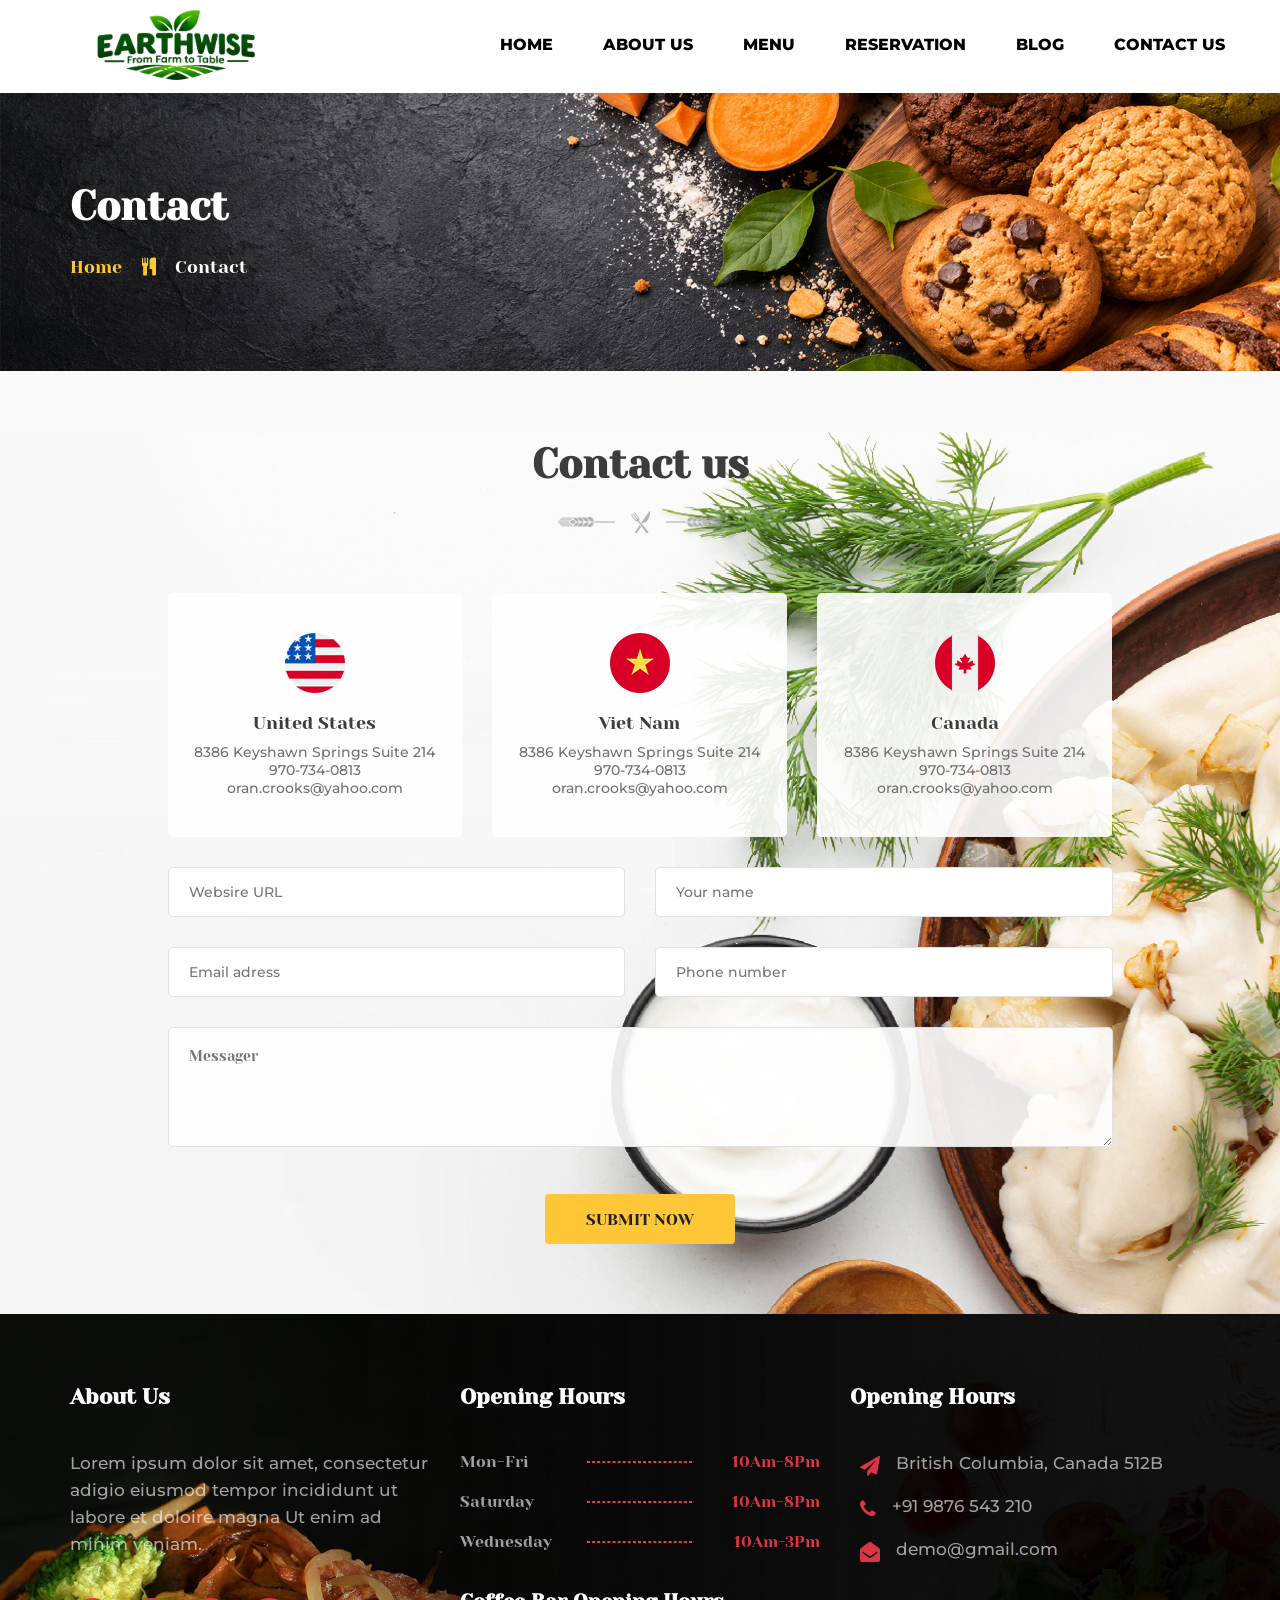
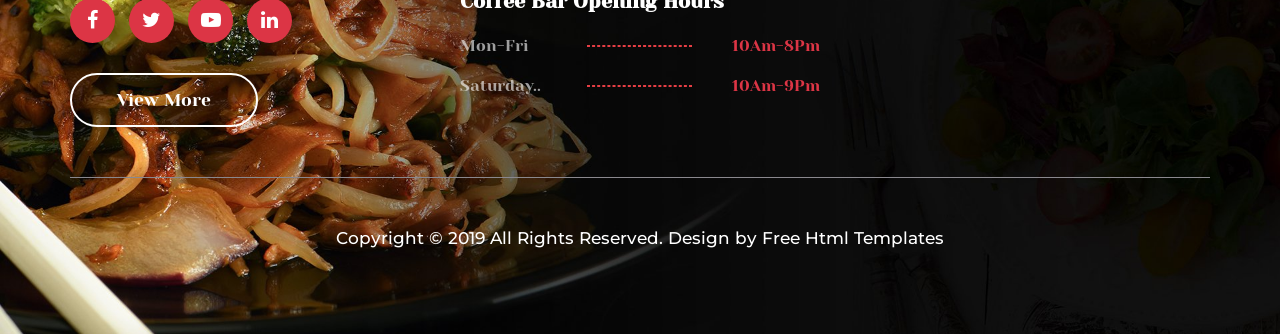
<file: contact.html>
<!DOCTYPE html>
<html lang="en">
   <head>
      <!-- basic -->
      <meta charset="utf-8">
      <meta http-equiv="X-UA-Compatible" content="IE=edge">
      <!-- mobile metas -->
      <meta name="viewport" content="width=device-width, initial-scale=1">
      <meta name="viewport" content="initial-scale=1, maximum-scale=1">
      <!-- site metas -->
      <meta name="keywords" content="">
      <meta name="description" content="">
      <meta name="author" content="">
      <!-- title -->
      <title>Yummo - Responsive Html5 Theme</title>
      <!-- fevicon -->
      <link rel="icon" href="images/fevicon.jpg" type="image/gif" />
      <!-- bootstrap css -->
      <link rel="stylesheet" href="css/bootstrap.min.css" />
      <!-- owl stylesheets -->
      <link rel="stylesheet" href="css/owl.carousel.min.css" />
      <link rel="stylesheet" href="css/owl.theme.default.css" />
      <!-- slick slider style -->
      <link rel="stylesheet" href="css/slick-theme.css" />
      <link rel="stylesheet" href="css/slick.css" />
      <!-- site css -->
      <link rel="stylesheet" href="css/style.css" />
      <!-- responsive css -->
      <link rel="stylesheet" href="css/responsive.css" />
      <!-- font awesome link -->
      <link rel="stylesheet" href="https://cdnjs.cloudflare.com/ajax/libs/font-awesome/4.7.0/css/font-awesome.min.css" />
      <!---<link href="https://unpkg.com/aos@2.3.1/dist/aos.css" rel="stylesheet"><-->
      <!--[if lt IE 9]>
      <script src="https://oss.maxcdn.com/libs/html5shiv/3.7.0/html5shiv.js"></script>
      <script src="https://oss.maxcdn.com/libs/respond.js/1.4.2/respond.min.js"></script>
      <![endif]-->
   </head>
   <body>
      <!-- header -->
      <header>
         <div class="container">
            <div class="row">
               <div class="col-md-12 col-lg-3">
                  <div class="logo">
                     <a href="index.html"><img src="img/logo_.png"></a>
                  </div>
               </div>
               <div class="col-md-12 col-lg-9">
                  <nav>
                     <div class="hamburger">
                        <div class="line1"></div>
                        <div class="line2"></div>
                        <div class="line3"></div>
                     </div>
                     <ul class="nav-links">
                        <li><a href="index.html">HOME</a></li>
                        <li><a href="about.html">ABOUT US</a></li>
                        <li><a href="h_menu.html">MENU</a></li>
                        <li><a href="reservation.html">RESERVATION</a></li>
                        <li><a href="blog.html">BLOG</a></li>
                        <li><a href="contact.html">CONTACT US</a></li>
                        </ul>
                  </nav>
               </div>
            </div>
         </div>
      </header>
      <!-- header end -->
      <!---slider-section-->
      <section class="about-bannner">
         <div class="container">
            <div class="row">
               <div class="col-md-12">
                  <div class="clentes-best">
                     <h2>Contact</h2>
                     <ul>
                        <li><a href="#"><span>Home <i class="fa fa-cutlery" aria-hidden="true"></i></span></a> </li>
                        <li><a href="#">Contact</a></li>
                     </ul>
                  </div>
               </div>
            </div>
         </div>
      </section>
      <!-- section -->
     <section class="leftst-blog contact_section">
         <div class="container">
            <div class="row">
               <div class="col-md-12">
                  <div class="bloger-change">
                     <h2>Contact us</h2>
                     <span class="icon"><img src="img/heading-dark.png"></span>   
                  </div>
               </div>
            </div>
            <div class="row">
               <div class="col-lg-10 col-md-12 col-sm-12 col-xs-12 contant_form offset-lg-1">
                  <div class="row">
                     <div class="col-md-4">
                        <div class="full contact_blog">
                           <div class="center"> <img src="img/flag1.png" alt="#"> </div>
                           <div class="center">
                              <h5>United States</h5>
                           </div>
                           <div class="center">
                              <p>8386 Keyshawn Springs Suite 214<br>
                                 970-734-0813<br>
                                 oran.crooks@yahoo.com
                              </p>
                           </div>
                        </div>
                     </div>
                     <div class="col-md-4">
                        <div class="full contact_blog">
                           <div class="center"> <img src="img/flag2.png" alt="#"> </div>
                           <div class="center">
                              <h5>Viet Nam</h5>
                           </div>
                           <div class="center">
                              <p>8386 Keyshawn Springs Suite 214<br>
                                 970-734-0813<br>
                                 oran.crooks@yahoo.com
                              </p>
                           </div>
                        </div>
                     </div>
                     <div class="col-md-4">
                        <div class="full contact_blog">
                           <div class="center"> <img src="img/flag3.png" alt="#"> </div>
                           <div class="center">
                              <h5>Canada</h5>
                           </div>
                           <div class="center">
                              <p>8386 Keyshawn Springs Suite 214<br>
                                 970-734-0813<br>
                                 oran.crooks@yahoo.com
                              </p>
                           </div>
                        </div>
                     </div>
                  </div>
                  <div class="row">
                     <div class="col-lg-12">
                        <div class="form_section">
                           <form class="form_contant" action="index.html">
                              <fieldset>
                                 <div class="row">
                                    <div class="col-lg-6 col-md-6 col-sm-12 col-xs-12">
                                       <div class="field">
                                          <input class="field_custom" placeholder="Websire URL" type="text">
                                       </div>
                                    </div>
                                    <div class="col-lg-6 col-md-6 col-sm-12 col-xs-12">
                                       <div class="field">
                                          <input class="field_custom" placeholder="Your name" type="text">
                                       </div>
                                    </div>
                                    <div class="col-lg-6 col-md-6 col-sm-12 col-xs-12">
                                       <div class="field">
                                          <input class="field_custom" placeholder="Email adress" type="email">
                                       </div>
                                    </div>
                                    <div class="col-lg-6 col-md-6 col-sm-12 col-xs-12">
                                       <div class="field">
                                          <input class="field_custom" placeholder="Phone number" type="text">
                                       </div>
                                    </div>
                                    <div class="col-lg-12 col-md-12 col-sm-12 col-xs-12">
                                       <div class="field">
                                          <textarea class="field_custom" placeholder="Messager"></textarea>
                                       </div>
                                    </div>
                                    <div class="col-lg-12 col-md-12 col-sm-12 col-xs-12">
                                       <div class="center margin_top_10"><a class="btn main_bt" href="#">SUBMIT NOW</a></div>
                                    </div>
                                 </div>
                              </fieldset>
                           </form>
                        </div>
                     </div>
                  </div>
               </div>
            </div>
         </div>
      </section>
      <!-- end section -->
      <!-- footer -->
      <footer>
         <div class="container">
            <div class="row">
               <div class="col-md-4 col-sm-6 col-lg-4">
                  <div class="footer-about">
                     <h2>About Us</h2>
                     <p>Lorem ipsum dolor sit amet, consectetur adigio eiusmod tempor incididunt ut labore et doloire magna Ut enim ad minim veniam.</p>
                     <ul>
                        <li><a href="#"><i class="fa fa-facebook"></i></a></li>
                        <li><a href="#"><i class="fa fa-twitter"></i></a></li>
                        <li><a href="#"><i class="fa fa-youtube-play"></i></a></li>
                        <li><a href="#"><i class="fa fa-linkedin"></i></a></li>
                     </ul>
                     <a class="view" href="about.html">View More</a>
                  </div>
               </div>
               <div class="col-md-4 col-sm-6 col-lg-4">
                  <div class="footer-about">
                     <h2>Opening Hours</h2>
                     <ul class="Opening-hours">
                        <li><a href="#">Mon-Fri </a><span>10Am-8Pm</span></li>
                        <li><a href="#">Saturday </a><span>10Am-8Pm </span></li>
                        <li><a href="#">Wednesday </a><span>10Am-3Pm</span></li>
                        <h4>Coffee Bar Opening Hours</h4>
                        <li><a href="#">Mon-Fri</a><span>10Am-8Pm</span></li>
                        <li><a href="#">Saturday.. </a><span>10Am-9Pm</span></li>
                     </ul>
                  </div>
               </div>
               <div class="col-md-4 col-sm-6 col-lg-4">
                  <div class="footer-about">
                     <h2>Opening Hours</h2>
                     <a class="brght" href="#">
                        <i class="fa fa-paper-plane" aria-hidden="true"></i>
                        <p class="ind">British Columbia, Canada 512B</p>
                     </a>
                     <a class="brght" href="#">
                        <i class="fa fa-phone" aria-hidden="true"></i>
                        <p class="ind">+91 9876 543 210</p>
                     </a>
                     <a class="brght" href="#">
                        <i class="fa fa-envelope-open" aria-hidden="true"></i>
                        <p class="ind">demo@gmail.com</p>
                     </a>
                  </div>
               </div>
               <div class="col-md-12">
                  <hr>
                  <p class="right">Copyright © 2019 All Rights Reserved. Design by Free Html Templates</p>
               </div>
            </div>
         </div>
      </footer>
      <!-- footer end -->
      <!-- Optional JavaScript -->
      <!-- jQuery first, then Popper.js, then Bootstrap JS -->
      <script src="js/jquery.min.js"></script>
      <script src="js/jquery-3.2.1.slim.min.js"></script>
      <script src="js/popper.min.js"></script>
      <script src="js/bootstrap.min.js"></script>
      <script src="js/slick.min.js"></script>
      <script src="js/main.js"></script>
      <script src="js/owl.carousel.min.js"></script>
      <script src="https://unpkg.com/aos@2.3.1/dist/aos.js"></script>
      <script type="text/javascript">/* Demo purposes only */
         $(".hover").mouseleave(
           function () {
             $(this).removeClass("hover");
           }
         );
      </script>
   </body>
</html>
</file>
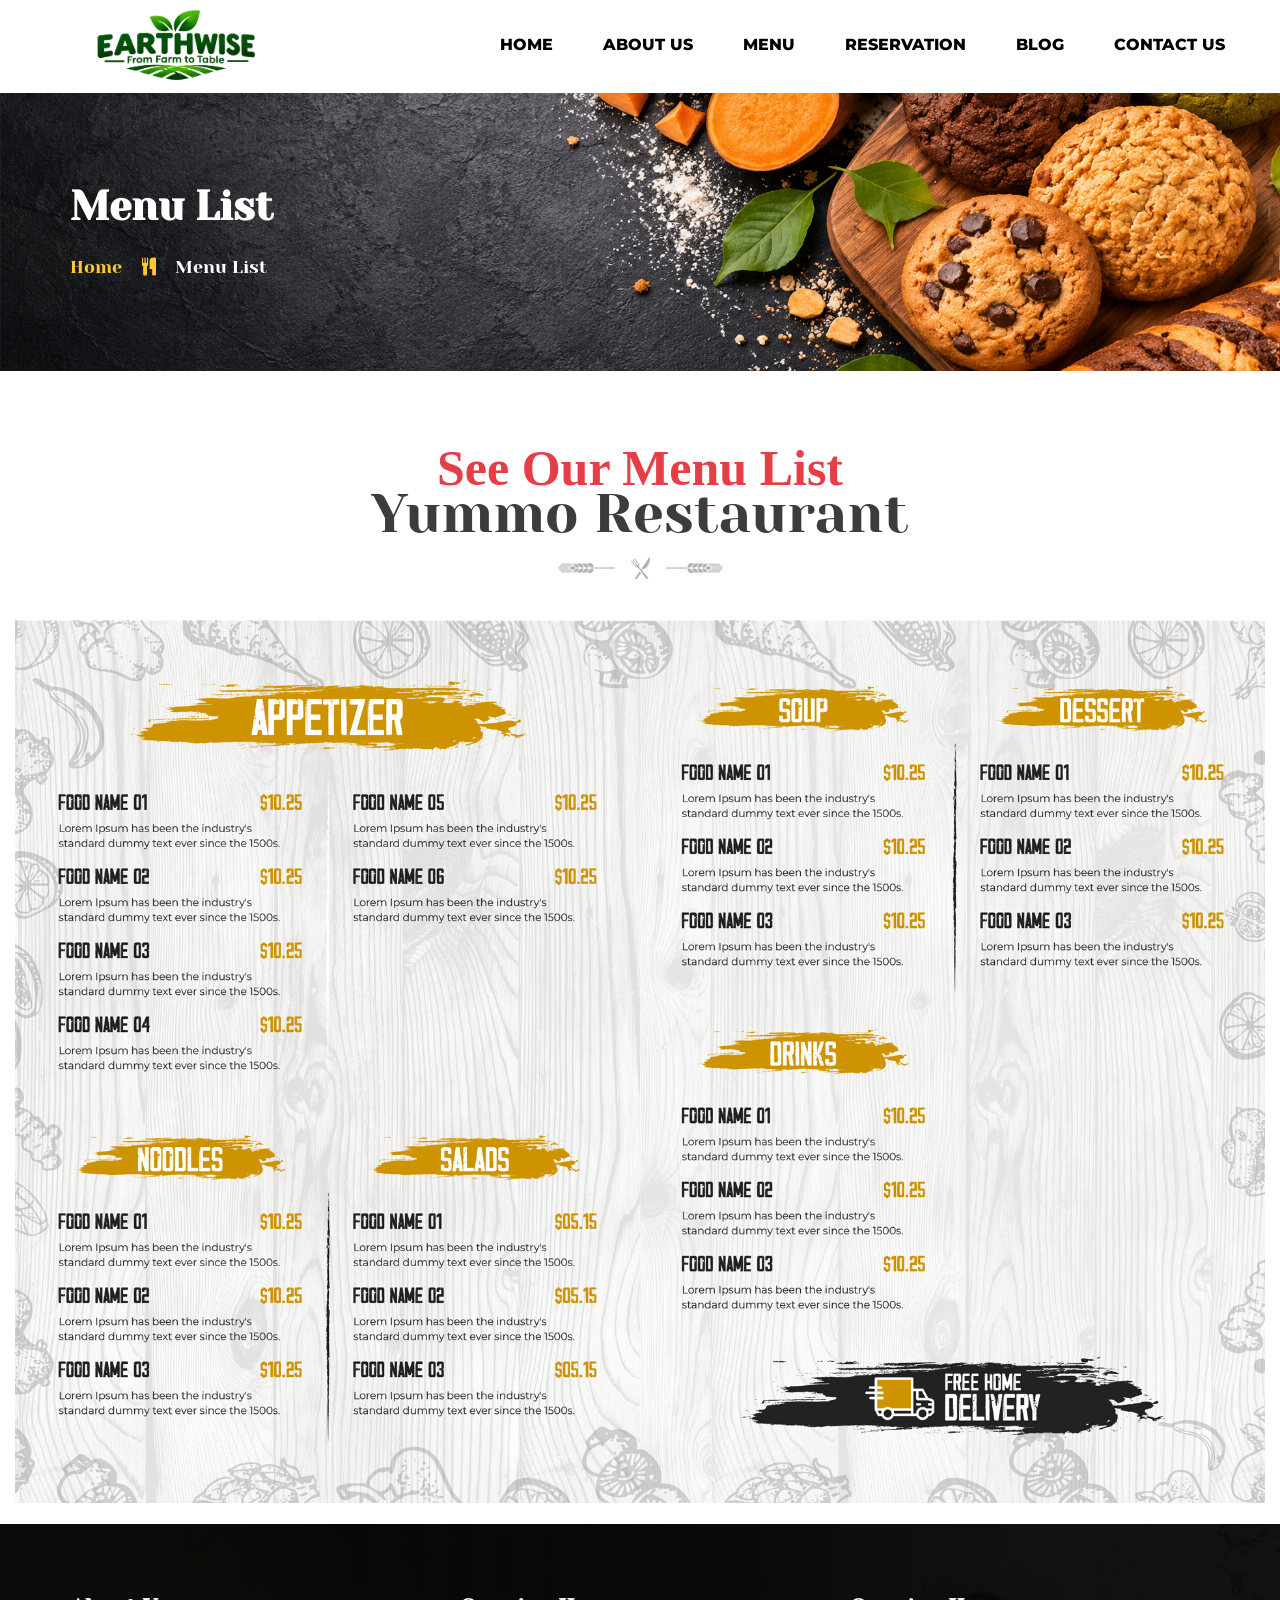
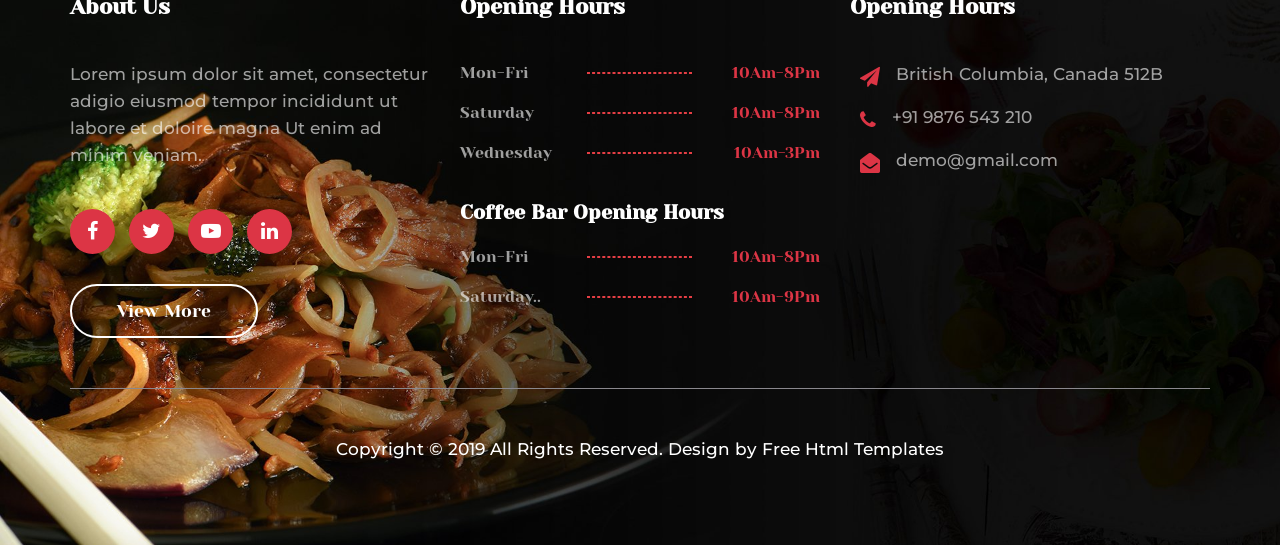
<file: h_menu.html>
<!DOCTYPE html>
<html lang="en">
   <head>
      <!-- basic -->
      <meta charset="utf-8">
      <meta http-equiv="X-UA-Compatible" content="IE=edge">
      <!-- mobile metas -->
      <meta name="viewport" content="width=device-width, initial-scale=1">
      <meta name="viewport" content="initial-scale=1, maximum-scale=1">
      <!-- site metas -->
      <meta name="keywords" content="">
      <meta name="description" content="">
      <meta name="author" content="">
      <!-- title -->
      <title>Yummo - Responsive Html5 Theme</title>
      <!-- fevicon -->
      <link rel="icon" href="images/fevicon.jpg" type="image/gif" />
      <!-- bootstrap css -->
      <link rel="stylesheet" href="css/bootstrap.min.css" />
      <!-- owl stylesheets -->
      <link rel="stylesheet" href="css/owl.carousel.min.css" />
      <link rel="stylesheet" href="css/owl.theme.default.css" />
      <!-- slick slider style -->
      <link rel="stylesheet" href="css/slick-theme.css" />
      <link rel="stylesheet" href="css/slick.css" />
      <!-- site css -->
      <link rel="stylesheet" href="css/style.css" />
      <!-- responsive css -->
      <link rel="stylesheet" href="css/responsive.css" />
      <!-- font awesome link -->
      <link rel="stylesheet" href="https://cdnjs.cloudflare.com/ajax/libs/font-awesome/4.7.0/css/font-awesome.min.css" />
      <!---<link href="https://unpkg.com/aos@2.3.1/dist/aos.css" rel="stylesheet"><-->
      <!--[if lt IE 9]>
      <script src="https://oss.maxcdn.com/libs/html5shiv/3.7.0/html5shiv.js"></script>
      <script src="https://oss.maxcdn.com/libs/respond.js/1.4.2/respond.min.js"></script>
      <![endif]-->
   </head>
   <body>
      <!-- header -->
      <header>
         <div class="container">
            <div class="row">
               <div class="col-md-12 col-lg-3">
                  <div class="logo">
                     <a href="index.html"><img src="img/logo_.png"></a>
                  </div>
               </div>
               <div class="col-md-12 col-lg-9">
                  <nav>
                     <div class="hamburger">
                        <div class="line1"></div>
                        <div class="line2"></div>
                        <div class="line3"></div>
                     </div>
                     <ul class="nav-links">
                        <li><a href="index.html">HOME</a></li>
                        <li><a href="about.html">ABOUT US</a></li>
                        <li><a href="h_menu.html">MENU</a></li>
                        <li><a href="reservation.html">RESERVATION</a></li>
                        <li><a href="blog.html">BLOG</a></li>
                        <li><a href="contact.html">CONTACT US</a></li>
                        </ul>
                  </nav>
               </div>
            </div>
         </div>
      </header>
      <!-- header end -->
      <!---slider-section-->
      <section class="about-bannner">
         <div class="container">
            <div class="row">
               <div class="col-md-12">
                  <div class="clentes-best">
                     <h2>Menu List</h2>
                     <ul>
                        <li><a href="#"><span>Home <i class="fa fa-cutlery" aria-hidden="true"></i></span></a> </li>
                        <li><a href="#">Menu List</a></li>
                     </ul>
                  </div>
               </div>
            </div>
         </div>
      </section>
      <!---welcome-restaurant-->
      <section  class="welcome-restaurant"  style="margin-bottom: 0;">
         <div class="container-fluid">
            <div class="row">
               <div class="col-md-12">
                  <div class="our-story" style="padding-top: 0;padding-bottom: 0;">
                     <h4>See Our Menu List</h4>
                     <h2>Yummo Restaurant</h2>
                     <span><img src="img/heading-dark.png"></span>
                     <p><img class="img-responsive" src="img/menu_img.jpg" alt="#" /></p>
                    </div>
               </div>
            </div>
         </div>
      </section>
     <!-- end section -->
     <!-- footer -->
      <footer>
         <div class="container">
            <div class="row">
               <div class="col-md-4 col-sm-6 col-lg-4">
                  <div class="footer-about">
                     <h2>About Us</h2>
                     <p>Lorem ipsum dolor sit amet, consectetur adigio eiusmod tempor incididunt ut labore et doloire magna Ut enim ad minim veniam.</p>
                     <ul>
                        <li><a href="#"><i class="fa fa-facebook"></i></a></li>
                        <li><a href="#"><i class="fa fa-twitter"></i></a></li>
                        <li><a href="#"><i class="fa fa-youtube-play"></i></a></li>
                        <li><a href="#"><i class="fa fa-linkedin"></i></a></li>
                     </ul>
                     <a class="view" href="about.html">View More</a>
                  </div>
               </div>
               <div class="col-md-4 col-sm-6 col-lg-4">
                  <div class="footer-about">
                     <h2>Opening Hours</h2>
                     <ul class="Opening-hours">
                        <li><a href="#">Mon-Fri </a><span>10Am-8Pm</span></li>
                        <li><a href="#">Saturday </a><span>10Am-8Pm </span></li>
                        <li><a href="#">Wednesday </a><span>10Am-3Pm</span></li>
                        <h4>Coffee Bar Opening Hours</h4>
                        <li><a href="#">Mon-Fri</a><span>10Am-8Pm</span></li>
                        <li><a href="#">Saturday.. </a><span>10Am-9Pm</span></li>
                     </ul>
                  </div>
               </div>
               <div class="col-md-4 col-sm-6 col-lg-4">
                  <div class="footer-about">
                     <h2>Opening Hours</h2>
                     <a class="brght" href="#">
                        <i class="fa fa-paper-plane" aria-hidden="true"></i>
                        <p class="ind">British Columbia, Canada 512B</p>
                     </a>
                     <a class="brght" href="#">
                        <i class="fa fa-phone" aria-hidden="true"></i>
                        <p class="ind">+91 9876 543 210</p>
                     </a>
                     <a class="brght" href="#">
                        <i class="fa fa-envelope-open" aria-hidden="true"></i>
                        <p class="ind">demo@gmail.com</p>
                     </a>
                  </div>
               </div>
               <div class="col-md-12">
                  <hr>
                  <p class="right">Copyright © 2019 All Rights Reserved. Design by Free Html Templates</p>
               </div>
            </div>
         </div>
      </footer>
      <!-- footer end -->
      <!-- Optional JavaScript -->
      <!-- jQuery first, then Popper.js, then Bootstrap JS -->
      <script src="js/jquery.min.js"></script>
      <script src="js/jquery-3.2.1.slim.min.js"></script>
      <script src="js/popper.min.js"></script>
      <script src="js/bootstrap.min.js"></script>
      <script src="js/slick.min.js"></script>
      <script src="js/main.js"></script>
      <script src="js/owl.carousel.min.js"></script>
      <script src="https://unpkg.com/aos@2.3.1/dist/aos.js"></script>
      <script type="text/javascript">/* Demo purposes only */
         $(".hover").mouseleave(
           function () {
             $(this).removeClass("hover");
           }
         );
      </script>
      <script>
         AOS.init({duration:1000,
         });
      </script>
   </body>
</html>
</file>
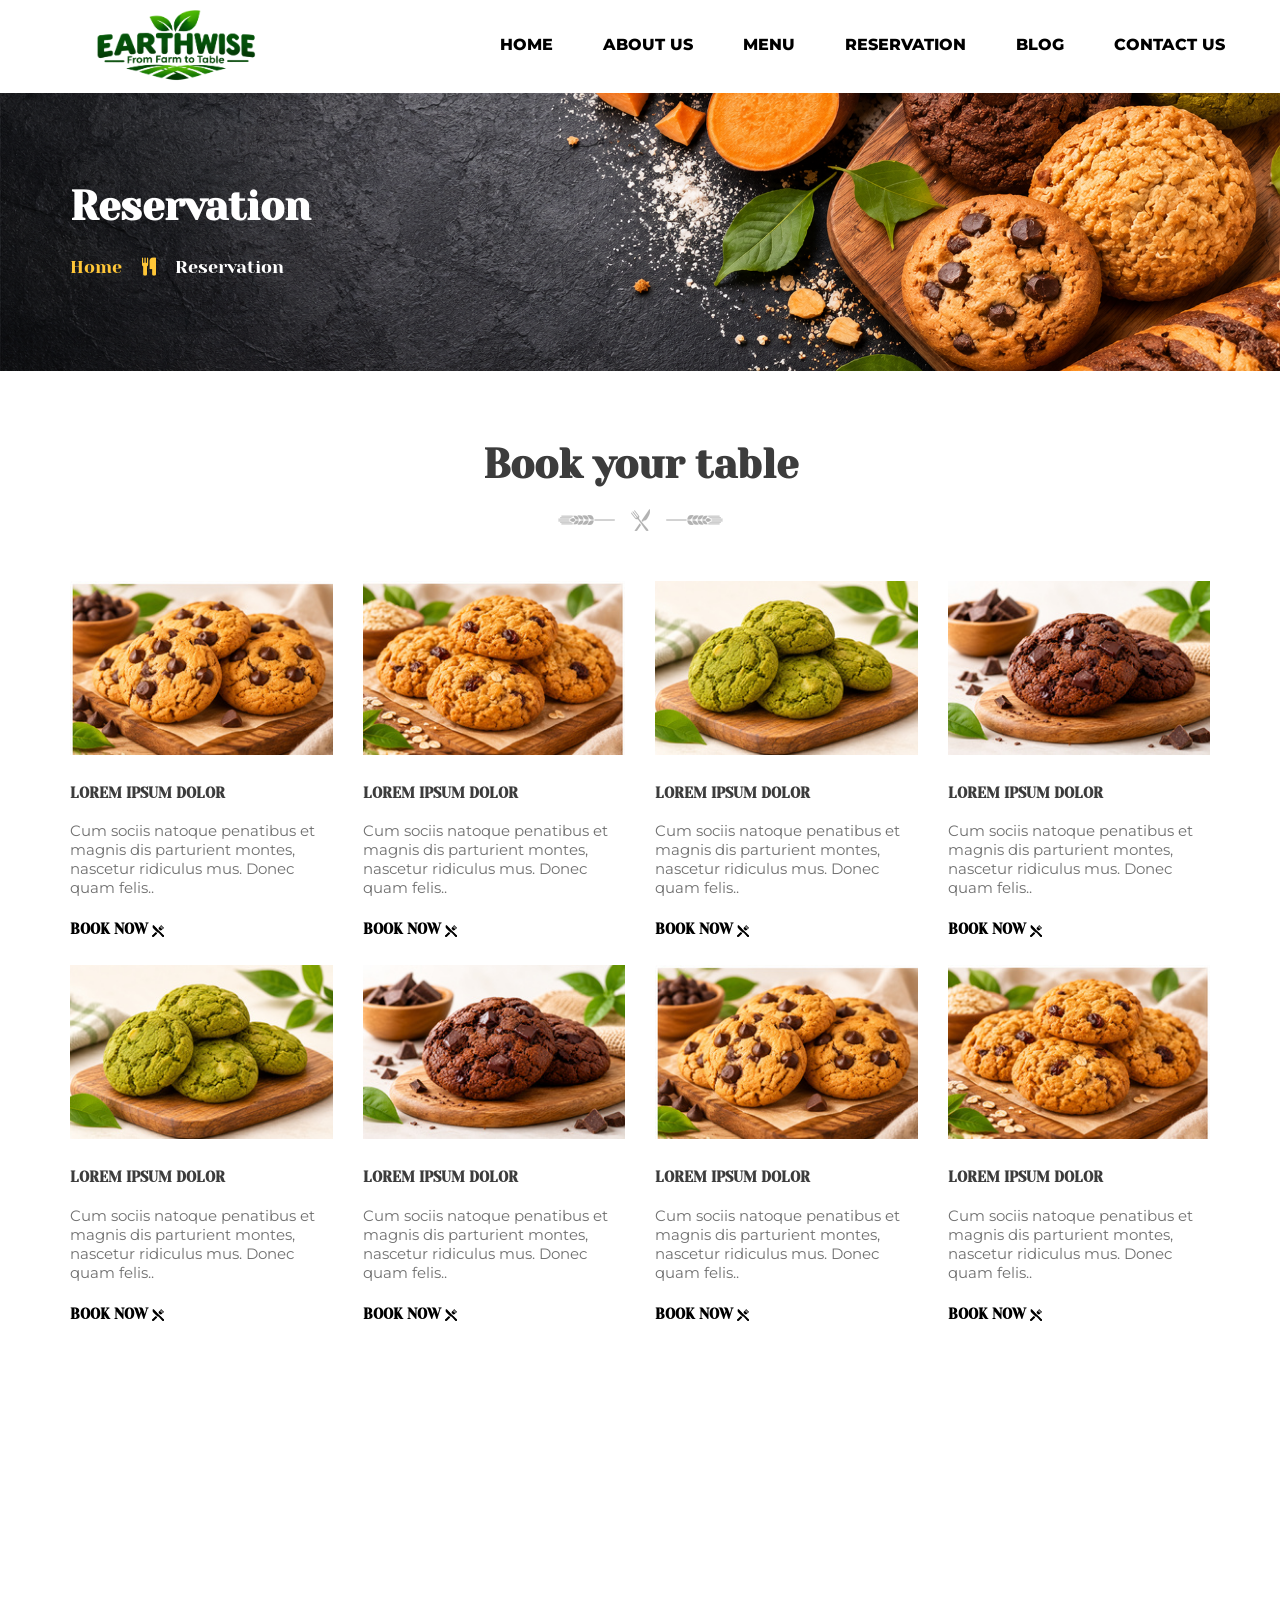
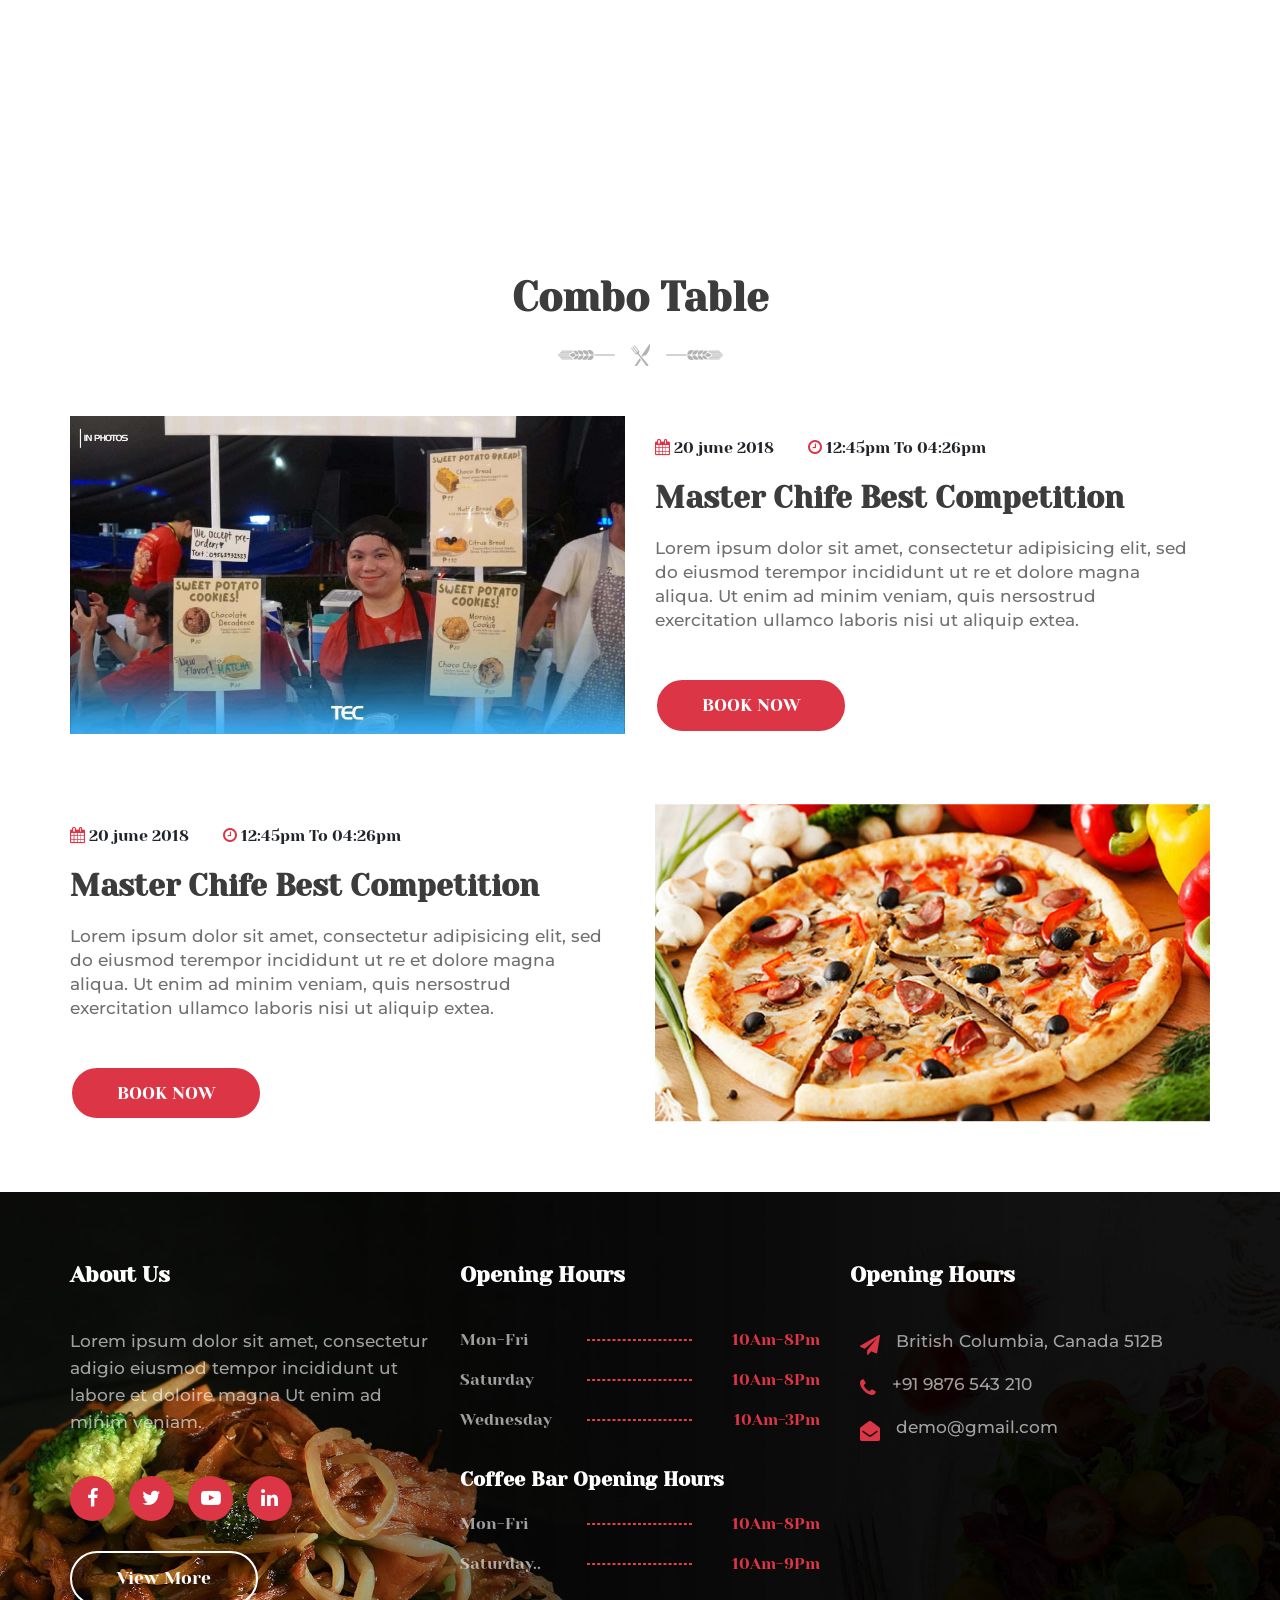
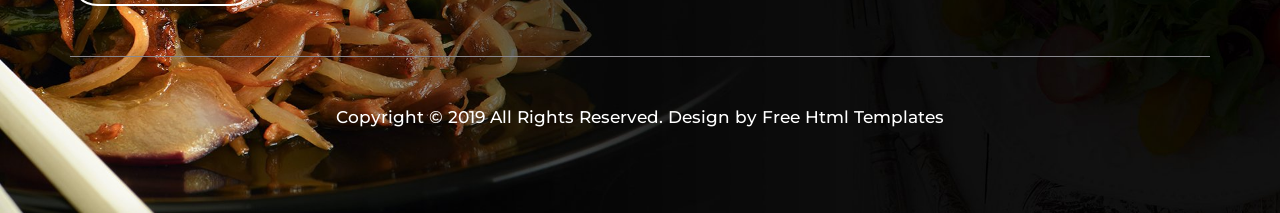
<file: reservation.html>
<!DOCTYPE html>
<html lang="en">
   <head>
      <!-- basic -->
      <meta charset="utf-8">
      <meta http-equiv="X-UA-Compatible" content="IE=edge">
      <!-- mobile metas -->
      <meta name="viewport" content="width=device-width, initial-scale=1">
      <meta name="viewport" content="initial-scale=1, maximum-scale=1">
      <!-- site metas -->
      <meta name="keywords" content="">
      <meta name="description" content="">
      <meta name="author" content="">
      <!-- title -->
      <title>Yummo - Responsive Html5 Theme</title>
      <!-- fevicon -->
      <link rel="icon" href="images/fevicon.jpg" type="image/gif" />
      <!-- bootstrap css -->
      <link rel="stylesheet" href="css/bootstrap.min.css" />
      <!-- owl stylesheets -->
      <link rel="stylesheet" href="css/owl.carousel.min.css" />
      <link rel="stylesheet" href="css/owl.theme.default.css" />
      <!-- slick slider style -->
      <link rel="stylesheet" href="css/slick-theme.css" />
      <link rel="stylesheet" href="css/slick.css" />
      <!-- site css -->
      <link rel="stylesheet" href="css/style.css" />
      <!-- responsive css -->
      <link rel="stylesheet" href="css/responsive.css" />
      <!-- font awesome link -->
      <link rel="stylesheet" href="https://cdnjs.cloudflare.com/ajax/libs/font-awesome/4.7.0/css/font-awesome.min.css" />
      <!---<link href="https://unpkg.com/aos@2.3.1/dist/aos.css" rel="stylesheet"><-->
      <!--[if lt IE 9]>
      <script src="https://oss.maxcdn.com/libs/html5shiv/3.7.0/html5shiv.js"></script>
      <script src="https://oss.maxcdn.com/libs/respond.js/1.4.2/respond.min.js"></script>
      <![endif]-->
   </head>
   <body>
      <!-- header -->
      <header>
         <div class="container">
            <div class="row">
               <div class="col-md-12 col-lg-3">
                  <div class="logo">
                     <a href="index.html"><img src="img/logo_.png"></a>
                  </div>
               </div>
               <div class="col-md-12 col-lg-9">
                  <nav>
                     <div class="hamburger">
                        <div class="line1"></div>
                        <div class="line2"></div>
                        <div class="line3"></div>
                     </div>
                     <ul class="nav-links">
                        <li><a href="index.html">HOME</a></li>
                        <li><a href="about.html">ABOUT US</a></li>
                        <li><a href="h_menu.html">MENU</a></li>
                        <li><a href="reservation.html">RESERVATION</a></li>
                        <li><a href="blog.html">BLOG</a></li>
                        <li><a href="contact.html">CONTACT US</a></li>
                        </ul>
                  </nav>
               </div>
            </div>
         </div>
      </header>
      <!-- header end -->
      <!---slider-section-->
      <section class="about-bannner">
         <div class="container">
            <div class="row">
               <div class="col-md-12">
                  <div class="clentes-best">
                     <h2>Reservation</h2>
                     <ul>
                        <li><a href="#"><span>Home <i class="fa fa-cutlery" aria-hidden="true"></i></span></a> </li>
                        <li><a href="#">Reservation</a></li>
                     </ul>
                  </div>
               </div>
            </div>
         </div>
      </section>
      <!-- section -->
      <section class="catchof">
         <div class="container">
            <div class="row">
               <div class="col-md-12">
                  <div class="day-off">
                     <h2>Book your table</h2>
                     <span><img src="img/heading-dark.png"></span>   
                  </div>
               </div>
               <div class="col-md-3 col-sm-6 col-lg-3">
                  <div class="best-gest">
                     <div class="dolor-text">
                        <img src="img/272x180x1.jpg">
                     </div>
                     <div class="drem-hotel">
                        <h5>LOREM IPSUM DOLOR</h5>
                        <p>Cum sociis natoque penatibus et magnis dis parturient montes, nascetur ridiculus mus. Donec quam felis..</p>
                        <a href="contact.html">Book Now <span><img src="img/12x12x1.png"></span></a>
                     </div>
                  </div>
               </div>
               <div class="col-md-3 col-sm-6 col-lg-3">
                  <div class="best-gest">
                     <div class="dolor-text">
                        <img src="img/272x180x2.jpg">
                     </div>
                     <div class="drem-hotel">
                        <h5>LOREM IPSUM DOLOR</h5>
                        <p>Cum sociis natoque penatibus et magnis dis parturient montes, nascetur ridiculus mus. Donec quam felis..</p>
                        <a href="contact.html">Book Now <span><img src="img/12x12x1.png"></span></a>
                     </div>
                  </div>
               </div>
               <div class="col-md-3 col-sm-6 col-lg-3">
                  <div class="best-gest">
                     <div class="dolor-text">
                        <img src="img/272x180x3.jpg">
                     </div>
                     <div class="drem-hotel">
                        <h5>LOREM IPSUM DOLOR</h5>
                        <p>Cum sociis natoque penatibus et magnis dis parturient montes, nascetur ridiculus mus. Donec quam felis..</p>
                        <a href="contact.html">Book Now <span><img src="img/12x12x1.png"></span></a>
                     </div>
                  </div>
               </div>
               <div class="col-md-3 col-sm-6 col-lg-3">
                  <div class="best-gest">
                     <div class="dolor-text">
                        <img src="img/272x180x4.jpg">
                     </div>
                     <div class="drem-hotel">
                        <h5>LOREM IPSUM DOLOR</h5>
                        <p>Cum sociis natoque penatibus et magnis dis parturient montes, nascetur ridiculus mus. Donec quam felis..</p>
                        <a href="contact.html">Book Now <span><img src="img/12x12x1.png"></span></a>
                     </div>
                  </div>
               </div>
               <div class="col-md-3 col-sm-6 col-lg-3 mt-4">
                  <div class="best-gest">
                     <div class="dolor-text">
                        <img src="img/272x180x3.jpg">
                     </div>
                     <div class="drem-hotel">
                        <h5>LOREM IPSUM DOLOR</h5>
                        <p>Cum sociis natoque penatibus et magnis dis parturient montes, nascetur ridiculus mus. Donec quam felis..</p>
                        <a href="contact.html">Book Now <span><img src="img/12x12x1.png"></span></a>
                     </div>
                  </div>
               </div>
               <div class="col-md-3 col-sm-6 col-lg-3 mt-4">
                  <div class="best-gest">
                     <div class="dolor-text">
                        <img src="img/272x180x4.jpg">
                     </div>
                     <div class="drem-hotel">
                        <h5>LOREM IPSUM DOLOR</h5>
                        <p>Cum sociis natoque penatibus et magnis dis parturient montes, nascetur ridiculus mus. Donec quam felis..</p>
                        <a href="contact.html">Book Now <span><img src="img/12x12x1.png"></span></a>
                     </div>
                  </div>
               </div>
               <div class="col-md-3 col-sm-6 col-lg-3 mt-4">
                  <div class="best-gest">
                     <div class="dolor-text">
                        <img src="img/272x180x1.jpg">
                     </div>
                     <div class="drem-hotel">
                        <h5>LOREM IPSUM DOLOR</h5>
                        <p>Cum sociis natoque penatibus et magnis dis parturient montes, nascetur ridiculus mus. Donec quam felis..</p>
                        <a href="contact.html">Book Now <span><img src="img/12x12x1.png"></span></a>
                     </div>
                  </div>
               </div>
               <div class="col-md-3 col-sm-6 col-lg-3 mt-4">
                  <div class="best-gest">
                     <div class="dolor-text">
                        <img src="img/272x180x2.jpg">
                     </div>
                     <div class="drem-hotel">
                        <h5>LOREM IPSUM DOLOR</h5>
                        <p>Cum sociis natoque penatibus et magnis dis parturient montes, nascetur ridiculus mus. Donec quam felis..</p>
                        <a href="contact.html">Book Now <span><img src="img/12x12x1.png"></span></a>
                     </div>
                  </div>
               </div>
               
            </div>
         </div>
      </section>
      <!-- end section -->
       <!-- section -->
       <section class="make-test" style="background-image: url(img/fixed-img.jpg); width: 100%;float: left;background-size: auto;background-attachment: fixed;">
         <div class="container">
            <div class="row">
               <div class="col-md-12">
                  <div class="make-text">
                     <h2>Make taste different</h2>
                     <p>Lorem ipsum dolor sit amet, consectetuer adipiscing elit. Aenean commodo ligula eget dolor. Aenean massa. Cum sociis natoque penatibus et magnis dis parturient montes, nascetur ridiculus mus. Donec quam felis, ultricies nec, pellentesque eu, pretium quis, sem. Nulla consequat massa quis enim.</p>
                     <a class="view" href="#">view more</a>
                  </div>
               </div>
            </div>
         </div>
      </section>
       <!-- end section -->
       <!-- section -->
       <section class="recnet">
         <div class="container">
            <div class="row">
               <div class="col-md-12">
                  <div class="just-news">
                     <h2>Combo Table</h2>
                     <span class="icon"><img src="img/heading-dark.png"></span>   
                  </div>
               </div>
               <div class="col-md-6 col-sm-6 col-lg-6">
                  <div class="jusne-clender">
                     <img src="img/ev1.jpg">
                  </div>
               </div>
               <div class="col-md-6 col-sm-6 col-lg-6">
                  <div class="master-chef">
                     <ul>
                        <li><i class="fa fa-calendar"></i> 20 june 2018</li>
                        <li><i class="fa fa-clock-o"></i> 12:45pm To 04:26pm</li>
                     </ul>
                     <h2>Master Chife Best Competition</h2>
                     <p>Lorem ipsum dolor sit amet, consectetur adipisicing elit, sed do eiusmod terempor incididunt ut re et dolore magna aliqua. Ut enim ad minim veniam, quis nersostrud exercitation ullamco laboris nisi ut aliquip extea.</p>
                     <a class="view" href="#">BOOK NOW</a>
                  </div>
               </div>
               <div class="col-md-12">
                  <div class="m-ss">
                  </div>
               </div>
               <div class="col-md-6 col-sm-6 col-lg-6">
                  <div class="master-chef">
                     <ul>
                        <li><i class="fa fa-calendar"></i> 20 june 2018</li>
                        <li><i class="fa fa-clock-o"></i> 12:45pm To 04:26pm</li>
                     </ul>
                     <h2>Master Chife Best Competition</h2>
                     <p>Lorem ipsum dolor sit amet, consectetur adipisicing elit, sed do eiusmod terempor incididunt ut re et dolore magna aliqua. Ut enim ad minim veniam, quis nersostrud exercitation ullamco laboris nisi ut aliquip extea.</p>
                     <a class="view" href="#">BOOK NOW</a>
                  </div>
               </div>
               <div class="col-md-6 col-sm-6 col-lg-6">
                  <div class="jusne-clender">
                     <img src="img/ev2.jpg">
                  </div>
               </div>
            </div>
         </div>
      </section>
       <!-- end section -->
      <!-- footer -->
      <footer>
         <div class="container">
            <div class="row">
               <div class="col-md-4 col-sm-6 col-lg-4">
                  <div class="footer-about">
                     <h2>About Us</h2>
                     <p>Lorem ipsum dolor sit amet, consectetur adigio eiusmod tempor incididunt ut labore et doloire magna Ut enim ad minim veniam.</p>
                     <ul>
                        <li><a href="#"><i class="fa fa-facebook"></i></a></li>
                        <li><a href="#"><i class="fa fa-twitter"></i></a></li>
                        <li><a href="#"><i class="fa fa-youtube-play"></i></a></li>
                        <li><a href="#"><i class="fa fa-linkedin"></i></a></li>
                     </ul>
                     <a class="view" href="about.html">View More</a>
                  </div>
               </div>
               <div class="col-md-4 col-sm-6 col-lg-4">
                  <div class="footer-about">
                     <h2>Opening Hours</h2>
                     <ul class="Opening-hours">
                        <li><a href="#">Mon-Fri </a><span>10Am-8Pm</span></li>
                        <li><a href="#">Saturday </a><span>10Am-8Pm </span></li>
                        <li><a href="#">Wednesday </a><span>10Am-3Pm</span></li>
                        <h4>Coffee Bar Opening Hours</h4>
                        <li><a href="#">Mon-Fri</a><span>10Am-8Pm</span></li>
                        <li><a href="#">Saturday.. </a><span>10Am-9Pm</span></li>
                     </ul>
                  </div>
               </div>
               <div class="col-md-4 col-sm-6 col-lg-4">
                  <div class="footer-about">
                     <h2>Opening Hours</h2>
                     <a class="brght" href="#">
                        <i class="fa fa-paper-plane" aria-hidden="true"></i>
                        <p class="ind">British Columbia, Canada 512B</p>
                     </a>
                     <a class="brght" href="#">
                        <i class="fa fa-phone" aria-hidden="true"></i>
                        <p class="ind">+91 9876 543 210</p>
                     </a>
                     <a class="brght" href="#">
                        <i class="fa fa-envelope-open" aria-hidden="true"></i>
                        <p class="ind">demo@gmail.com</p>
                     </a>
                  </div>
               </div>
               <div class="col-md-12">
                  <hr>
                  <p class="right">Copyright © 2019 All Rights Reserved. Design by Free Html Templates</p>
               </div>
            </div>
         </div>
      </footer>
      <!-- footer end -->
      <!-- Optional JavaScript -->
      <!-- jQuery first, then Popper.js, then Bootstrap JS -->
      <script src="js/jquery.min.js"></script>
      <script src="js/jquery-3.2.1.slim.min.js"></script>
      <script src="js/popper.min.js"></script>
      <script src="js/bootstrap.min.js"></script>
      <script src="js/slick.min.js"></script>
      <script src="js/main.js"></script>
      <script src="js/owl.carousel.min.js"></script>
      <script src="https://unpkg.com/aos@2.3.1/dist/aos.js"></script>
      <script type="text/javascript">/* Demo purposes only */
         $(".hover").mouseleave(
           function () {
             $(this).removeClass("hover");
           }
         );
      </script>
      <script type="text/javascript">$('.owl-carousel').owlCarousel({
         loop:true,
         autoplay:true,
          autoplayTimeout:2000,
         margin:10,
         nav:true,
         responsive:{
             0:{
                 items:2
             },
             600:{
                 items:4
             },
             1000:{
                 items:6
             }
         }
         })
      </script>
      <script>
         AOS.init({duration:1000,
         });
      </script>
   </body>
</html>
</file>
<file: css/style.css>
@import url('https://fonts.googleapis.com/css2?family=Yeseva+One&display=swap');
@import url('https://fonts.googleapis.com/css2?family=Bellefair&family=Yeseva+One&display=swap');
@import url('https://fonts.googleapis.com/css2?family=Montserrat:wght@300;400;500;600;700;800;900&display=swap');
* {
    box-sizing: border-box;
}

body {
    margin: 0px;
    padding: 0px;
    font-family: 'Yeseva One', cursive;
    overflow-x: hidden;
}

h1,
h2,
h3,
h4,
h5,
h6 {
    color: #3c3c3c;
    margin: 0px;
    padding: 0px;
    font-family: 'Yeseva One', cursive;
}

.container {
    max-width: 1170px;
    margin: 0 auto;
}

.img-responsive {
    max-width: 100%;
}

.slick-prev,
.slick-next {
    font-size: 0;
    line-height: 0;
    position: absolute;
    top: 50%;
    display: block;
    width: 20px;
    height: 20px;
    padding: 0;
    -webkit-transform: translate(0, -50%);
    -ms-transform: translate(0, -50%);
    transform: translate(0, -50%);
    cursor: pointer;
    color: transparent;
    border: none;
    outline: none;
    background: red;
}

.bg-dark {
    background-color: rgb(0, 23, 60, 0.1) !important;
    position: absolute;
    z-index: 999;
    width: 100%;
    padding: 20px 31px;
}

.slider-section .slick-next {
    right: 40px;
    top: 46%;
    width: 50px;
    height: 50px;
    background-color: #ee2852 !important;
    border: 1px solid #ee2852;
    border-radius: 30px;
    display: none !important;
}

.ml-auto,
.mx-auto {
    margin-left: auto!important;
    font-weight: 700;
}

.slick-dots li {
    position: relative;
    display: inline-block;
    width: 20px;
    height: 20px;
    margin: 0 19px;
    padding: 0;
    cursor: pointer;
    margin: 0 24px;
}

.slider-section .slider-images img:before {
    content: '';
    width: 100%;
    background-color: rgb(19, 15, 64, 0.5);
    position: absolute;
    height: 100%;
}

.slider-section .slider-images img {
    width: 100%;
    position: relative;
}

.slider-images:before {
    content: '';
    width: 100%;
    height: 100%;
    background-color: rgb(0, 0, 0, 0.5);
    position: absolute;
    top: 0;
    bottom: 0;
    z-index: 999;
}

.slick-prev,
.slick-next {
    font-size: 0px;
    line-height: 10;
    position: absolute;
    top: 50%;
    display: block;
    width: 20px;
    height: 20px;
    padding: 0;
    -webkit-transform: translate(0, -50%);
    -ms-transform: translate(0, -50%);
    transform: translate(0, -50%);
    cursor: pointer;
    border: none;
    outline: none;
    z-index: 99;
}

.slider-text {
    position: absolute;
    top: 31%;
    left: 15%;
    right: 15%;
    z-index: 9999;
    text-align: center;
}

.slick-dotted.slick-slider {
    margin-bottom: 0px !important;
}

.navbar-dark .navbar-nav .nav-link {
    color: #ffffff;
}

.slider-text h2 {
    font-size: 50px;
    font-weight: 800;
    color: #ffffff;
    padding-bottom: 26px;
    line-height: 64px;
}

.slider-text span {
    font-size: 17px;
    font-weight: 600;
    color: #47da84;
    letter-spacing: 3px;
}

.slider-text h5 {
    font-weight: 600;
    color: #fff;
}

.slider-text p {
    font-size: 18px;
    font-weight: 500;
    color: #ffff;
}

.slider-text a {
    width: 163px;
    height: 50px;
    background-color: #2ed573;
    display: inline-block;
    text-align: center;
    line-height: 50px;
    text-decoration: none;
    color: #fff;
}

.slider-text a {
    width: 163px;
    height: 50px;
    background-color: #ffffff;
    display: inline-block;
    text-align: center;
    line-height: 50px;
    text-decoration: none;
    color: #191616;
    font-weight: 600;
}

.slider-section .slick-dots li button {
    font-size: none !important;
    line-height: 0;
    display: block;
    width: 12px;
    height: 12px;
    padding: 5px;
    cursor: pointer;
    color: transparent;
    border: 2px solid #e53e47;
    outline: none;
    background: transparent;
    border-radius: 30px;
}

.slider-text a:hover {
    background-color: #ff5e15;
    transition: all 0.8s;
    color: #000;
}

.slider-text h2 {
    font-size: 55px;
    line-height: 58px;
    font-weight: 700;
}

#slider_main .carousel-control-next,
#slider_main .carousel-control-prev {
    position: absolute;
    top: calc(50% - 35px);
    bottom: 0;
    display: -webkit-box;
    display: -ms-flexbox;
    display: flex;
    -webkit-box-align: center;
    -ms-flex-align: center;
    align-items: center;
    -webkit-box-pack: center;
    -ms-flex-pack: center;
    justify-content: center;
    width: 70px;
    color: #fff;
    text-align: center;
    opacity: 1;
    height: 70px;
    border-radius: 100%;
    background: #222;
    margin: 0 40px;
}

#slider_main .carousel-control-next:hover,
#slider_main .carousel-control-prev:hover,
#slider_main .carousel-control-next:focus,
#slider_main .carousel-control-prev:focus {
    background: #ffc637;
}


/*asetic*/

.slick-dots {
    position: absolute;
    bottom: 11px;
    display: block;
    width: 100%;
    padding: 0;
    margin: 0x;
    list-style: none;
    text-align: center;
    cursor: pointer;
}

.slider-text h4 {
    font-size: 24px;
    font-weight: 600;
    color: #e53e47;
    margin-bottom: 26px;
    letter-spacing: 2px;
}

.slick-dots li button:before {
    font-family: 'slick';
    font-size: 6px;
    line-height: 20px;
    position: absolute;
    top: 0;
    left: 0;
    width: 20px;
    height: 20px;
    content: '•';
    text-align: center;
    opacity: .25;
    color: none;
    -webkit-font-smoothing: antialiased;
    -moz-osx-font-smoothing: grayscale;
}

.slider-section .slick-dots li button:hover {
    background-color: #e53e47;
    font-size: none !important;
}


/*nav-bar-*/

header nav {
    width: auto;
    background: transparent;
    box-shadow: none;
    position: relative;
    z-index: 99;
    padding: 18px 0 0;
    float: right;
    display: flex;
    justify-content: flex-end;
    position: absolute;
    right: 0;
    top: -10px;
}

.nav-links li {
    margin-left: 15px;
}


/*Styling logo*/

.logo img {
    max-width: 100%;
    margin: 0;
}


/*Styling Links*/

.nav-links {
    display: flex;
    list-style: none;
    width: auto;
    padding: 0px;
    justify-content: space-between;
    text-transform: uppercase;
    float: right;
    margin: 5px 0 0 0;
}

.nav-links li a {
    text-decoration: none;
    margin: 0px;
    color: #000;
    font-size: 16px;
    font-weight: 800;
    font-family: 'Montserrat', sans-serif;
    padding: 10px 0;
    float: left;
}

.nav-links li a:hover {
    color: #e53e47;
}

.nav-links li {
    position: relative;
    margin: 0 0 0 50px;
}

.nav-links li a::before {
    content: "";
    display: block;
    height: 3px;
    width: 0%;
    background-color: #e53e47;
    position: absolute;
    transition: all ease-in-out 250ms;
    margin: 0;
    bottom: 0;
}

.nav-links li a:hover::before {
    width: 100%;
}

header {
    padding: 10px 0;
    position: relative;
    width: 100%;
    z-index: 1;
}

.home_page header {
    position: absolute;
    top: 0;
    left: 0;
}


/*Styling Buttons*/

.login-button {
    background-color: #e53e47;
    border: 1.5px solid #e53e47;
    border-radius: 0px;
    padding: 8px 31px;
    font-size: 15px;
    cursor: pointer;
    color: #fff;
}

.login-button:hover {
    color: #131418;
    background-color: #f2f5f7;
    border: 1.5px solid #f2f5f7;
    transition: all ease-in-out 350ms;
}

.join-button {
    color: #131418;
    background-color: #61DAFB;
    border: 1.5px solid #61DAFB;
    border-radius: 2em;
    padding: 0.6rem 0.8rem;
    font-size: 1rem;
    cursor: pointer;
}

.join-button:hover {
    color: #f2f5f7;
    background-color: transparent;
    border: 1.5px solid #f2f5f7;
    transition: all ease-in-out 350ms;
}


/*Styling Hamburger Icon*/

.hamburger div {
    width: 30px;
    height: 3px;
    background: #222;
    margin: 4px 0;
    transition: all 0.3s ease;
}

.hamburger {
    display: none;
}


/*Stying for small screens*/

@media screen and (max-width: 991px) {
    nav {
        position: absolute;
        z-index: 3;
    }
    nav {
        padding: 0px;
        text-align: center;
    }
    .nav-links {
        padding-top: 20px;
    }
    .nav-links li a {
        color: #fff;
    }
    .nav-links {
        display: block;
    }
    .nav-links li {
        position: relative;
        margin: 0;
        float: left;
        width: 100%;
        padding-left: 30px;
    }
    .nav-links.open {
        left: 0;
    }
    .hamburger {
        display: block;
        position: absolute;
        cursor: pointer;
        right: 15px;
        top: 30%;
        transform: translate(-5%, -50%);
        z-index: 2;
        transition: all 0.7s ease;
    }
    .nav-links {
        position: fixed;
        background: #131418;
        height: 100vh;
        width: 100%;
        flex-direction: column;
        clip-path: circle(50px at 90% -20%);
        -webkit-clip-path: circle(50px at 90% -10%);
        transition: all 1s ease-out;
        pointer-events: none;
        top: -40px;
    }
    .nav-links.open {
        clip-path: circle(1000px at 90% 0);
        -webkit-clip-path: circle(1000px at 90% 0);
        pointer-events: all;
        top: 78px;
    }
    .nav-links li {
        opacity: 0;
    }
    .nav-links li:nth-child(1) {
        transition: all 0.5s ease 0.2s;
    }
    .nav-links li:nth-child(2) {
        transition: all 0.5s ease 0.4s;
    }
    .nav-links li:nth-child(3) {
        transition: all 0.5s ease 0.6s;
    }
    .nav-links li:nth-child(4) {
        transition: all 0.5s ease 0.7s;
    }
    .nav-links li:nth-child(5) {
        transition: all 0.5s ease 0.8s;
    }
    .nav-links li:nth-child(6) {
        transition: all 0.5s ease 0.9s;
        margin: 0;
    }
    .nav-links li:nth-child(7) {
        transition: all 0.5s ease 1s;
        margin: 0;
    }
    li.fade {
        opacity: 1;
    }
}


/*Animating Hamburger Icon on Click*/

.toggle .line1 {
    transform: rotate(-45deg) translate(-5px, 6px);
}

.toggle .line2 {
    transition: all 0.7s ease;
    width: 0;
}

.toggle .line3 {
    transform: rotate(45deg) translate(-5px, -6px);
}

section.welcome-industro {
    width: 100%;
    float: left;
    margin: 0px;
    padding: 70px 0;
}

.our-story h4 {
    font-size: 50px;
    color: #e53e47;
    font-family: fangsong;
    font-weight: 800;
    padding: 15px 0 0;
    line-height: 25px;
}

.our-story h2 {
    font-size: 55px;
    margin: 0;
    text-transform: capitalize;
}

p {
    font-family: 'Montserrat', sans-serif;
    font-size: 17px !important;
    color: #333;
    font-weight: 500;
    line-height: normal;
    margin-bottom: ;
}

.our-story p {
    font-size: 16px;
    margin: 21px 0;
}

.our-story {
    text-align: center;
    width: 100%;
    float: left;
    padding: 50px 0;
}

.our-story a {
    font-size: 16px;
    color: #222;
    text-decoration: none;
    width: 190px;
    height: 50px;
    background-color: #ffc637;
    display: inline-block;
    line-height: 50px;
    margin-top: 15px;
    text-transform: capitalize;
}

.hend-colnge img {
    width: 100%;
}

.our-story span img {
    margin: 10px 0 20px 0;
}

.our-story a:hover {
    background-color: #3c3c3c;
    color: #ffffff;
    transition: all 0.8s;
}

section.special-menu {
    width: 100%;
    float: left;
    margin: 0px;
    padding: 85px 0;
    background: url(../img/menu_bg.jpg);
    background-size: cover;
    position: relative;
}

section.special-menu:before {
    width: 100%;
    float: left;
    background-color: rgb(0, 0, 0, 0.6);
    top: 0;
    position: absolute;
    height: 100%;
    content: '';
}

.Crepes-box h2 {
    font-size: 35px;
    color: #fff;
    font-weight: 700;
    margin-bottom: 30px;
}

.Crepes-box ul {
    margin: 0px;
    padding: 0px;
}

.Crepes-box ul li {
    list-style: none;
    margin: 0px;
    color: #fff;
    padding: 0px 0 10px 0;
    font-size: 30px;
    font-weight: 500;
    position: relative;
}

.Crepes-box {
    max-width: 600px;
    padding: 0px;
    margin: 0px;
}

.Crepes-box ul li span {
    color: #e53e47;
    float: right;
    font-size: 25px;
}

section.special-menu a {
    background-color: #e53e47;
    height: 48px;
    display: inline-block;
    text-align: center;
    color: #FFF;
    border-radius: 45px;
    padding: 5px 47px;
    line-height: 37px;
    text-decoration: none;
    margin-top: 30px;
    border: 2px solid #e53e47;
}

.Crepes-box ul li:before {
    content: '';
    width: 160px;
    position: absolute;
    border: dashed 1px #e53e44;
    right: 105px;
    top: 15px;
    bottom: 0;
    height: 2px;
    /* left: 0; */
}

section.special-menu a:hover {
    background-color: transparent;
    border: 2px solid #e53e47;
    transition: all 0.5s ease;
}

.day-off {
    width: 100%;
    float: left;
    margin: 0px;
    padding-bottom: 50px;
    text-align: center;
}

.day-off h2 {
    font-size: 40px;
    font-weight: 700;
}

section.catchof {
    width: 100%;
    float: left;
    margin: 0px;
    padding: 70px 0;
}

.day-off span img {
    margin-top: 20px;
}

.best-gest {
    width: 100%;
    float: left;
    background-color: #fff;
}

.drem-hotel {
    width: 100%;
    float: left;
    margin: 0px;
    padding: 30px 0 0;
}

.dolor-text img {
    width: 100%;
}

.drem-hotel h5 {
    font-size: 14px;
    font-weight: 600;
}

.drem-hotel p {
    font-size: 14px;
    font-weight: normal;
    margin: 20px 0;
}

.drem-hotel a {
    text-decoration: none;
    font-size: 14px;
    font-weight: 700;
    color: #000;
    text-transform: uppercase;
}

.make-text h2 {
    font-size: 40px;
    color: #fff;
    word-spacing: 10px;
    letter-spacing: 9px;
    text-transform: uppercase;
}

.drem-hotel a:hover {
    color: #e53e47;
    transition: all 0.8s;
}

.make-text {
    width: 100%;
    float: left;
    text-align: center;
}

.make-text h2 {
    font-size: 45px;
    color: #fff;
    word-spacing: 10px;
    letter-spacing: 1px;
    text-transform: uppercase;
}

.make-text p {
    color: #fff;
    max-width: 90%;
    margin: 0 auto;
    font-weight: 100;
    padding: 15px 0 0 0;
    font-size: 18px !important;
    font-weight: 500;
    line-height: 25px;
    margin-top: 10px;
    margin-bottom: 10px;
}

.make-text {
    width: 100%;
    float: left;
    padding: 80px 0;
}

a.view {
    padding: 12px 45px;
    border: 2px solid #fff;
    border-radius: 50px;
    font-weight: 100;
    text-decoration: none;
    text-align: center;
    display: inline-block;
    margin: 30px 0 0 0;
    transition: all 0.6s ease;
    text-transform: capitalize;
    color: #fff;
    font-size: 1.1rem;
}

.view:hover {
    background-color: #e53e47;
    border-color: #e53e47;
    color: #fff;
}

figure.snip1409 *,
figure.snip1409 *:after {
    -webkit-box-sizing: border-box;
    box-sizing: border-box;
    -webkit-transition: all 0.35s ease;
    transition: all 0.35s ease;
}

figure.snip1409 img {
    max-width: 100%;
    backface-visibility: hidden;
    vertical-align: top;
}

figure.snip1409 i {
    position: absolute;
    top: 25%;
    left: 50%;
    font-size: 42px;
    -webkit-transform: translate(-50%, 0%);
    transform: translate(-50%, 0%);
    opacity: 0;
    z-index: 2;
    color: #fff;
}

figure.snip1409 a {
    position: absolute;
    top: 0;
    bottom: 0;
    left: 0;
    right: 0;
    z-index: 2;
}

figure.snip1409:hover img,
figure.snip1409.hover img {
    zoom: 1;
    filter: alpha(opacity=10);
    -webkit-opacity: 0.1;
    opacity: 0.1;
}

figure.snip1409:hover:after,
figure.snip1409:hover:after,
figure.snip1409:hover:after,
figure.snip1409.hover:after {
    opacity: 1;
    position: absolute;
    top: 0px;
    bottom: 212px;
    left: 10px;
    right: 10px;
}

figure.snip1409:hover i,
figure.snip1409.hover i {
    -webkit-transform: translate(-50%, -50%);
    transform: translate(-50%, -50%);
    opacity: 0.9;
}

.hotel-blog {
    width: 100%;
    float: left;
    margin: 0px;
    padding: 0px;
    background-color: #fff;
    box-shadow: none;
}

figure {
    margin: 0px;
    background-color: #e53e47;
}

.Spicy-Food {
    width: 100%;
    float: left;
    margin: 0px;
    padding: 30px 40px;
    background: #f6f6f6;
}

.Spicy-Food h4 {
    font-size: 22px;
    font-weight: 400;
}

.Spicy-Food p {
    margin: 15px 0;
}

.lone-team {
    background: #f9f9f9;
}

.bloger-change h2 {
    font-size: 40px;
    font-weight: 600;
}

a.apr {
    float: left;
    font-size: 14px;
    color: #3c3c3c;
    font-weight: 500;
    text-decoration: none;
}

a.Comments {
    float: right;
    font-size: 15px;
    color: #3c3c3c;
    text-decoration: none;
}

a.Comments:hover {
    color: #e53e47;
    transition: all 0.8s ease;
}

a.apr:hover {
    color: #e53e47;
    transition: all 0.8s ease;
}

.bloger-change {
    width: 100%;
    float: left;
    padding-bottom: 50px;
    text-align: center;
}

section.leftst-blog {
    width: 100%;
    float: left;
    margin: 0px;
    padding: 70px 0;
}

.Spicy-Food a i {
    margin-right: 5px;
}

span.icon {
    margin-top: 20px;
    display: inline-block;
}

.just-news {
    width: 100%;
    float: left;
    margin: 0px;
    text-align: center;
    padding-bottom: 50px;
}

p {
    margin-top: 0;
    color: #707070;
}

.just-news h2 {
    font-size: 40px;
    font-weight: 700;
}

.master-chef a.view {
    background-color: #dc3545;
}

.master-chef a.view:hover {
    background-color: transparent;
    color: #3c3c3c;
}

.master-chef ul {
    margin: 0px;
    padding: 0px;
}

.master-chef ul li {
    list-style: none;
    display: inline-block;
    margin: 0px;
    padding: 0 30px 0 0;
}

.jusne-clender img {
    width: 100%;
}

.master-chef h2 {
    font-size: 30px;
    font-weight: 700;
    padding: 20px 0;
}

.master-chef {
    width: 100%;
    float: left;
    margin: 0px;
    padding-top: 20px;
}

.master-chef ul li i {
    color: #dc3545;
}

.m-ss {
    padding: 35px 0;
    width: 100%;
    float: left;
}

section.recnet {
    width: 100%;
    float: left;
    margin: 0PX;
    padding: 70px 0;
}

.master-chef ul li:hover {
    color: #dc3545;
    transition: all 0.6s;
}

.box {
    position: relative;
    top: 0;
    width: 100%;
    height: 450px;
    border-radius: 15px;
    overflow: hidden;
}

.box .imgBx {
    position: absolute;
    top: 0;
    left: 0;
    width: 100%;
    height: 100%;
    transition: 0.5s;
    z-index: 2;
    background: #fff;
}

.box .imgBx img {
    transition: 0.5s;
    width: 100%;
}

.box:hover .imgBx img {
    opacity: 0.5;
}

.box .social-icon {
    position: absolute;
    top: 50%;
    left: 50%;
    transform: translate(-50%, -50%);
    z-index: 3;
    display: flex;
    margin: 0;
    padding: 0;
}

.box .social-icon li {
    list-style: none;
}

.box .social-icon li a {
    position: relative;
    display: block;
    width: 50px;
    height: 50px;
    text-align: center;
    background-color: #fff;
    color: #262626;
    margin: 0 5px;
    border-radius: 50%;
    transition: 0.5s;
    transform: translateY(150px);
    opacity: 0;
}

.box .social-icon li a .fa {
    font-size: 22px;
    line-height: 50px;
    transition: 0.5s;
}

.box .social-icon li a:hover .fa {
    transform: rotateY(360deg);
}

.box:hover .social-icon li a {
    transform: translateY(0px);
    opacity: 1;
}

.box:hover .social-icon li:nth-child(1) a {
    transition-delay: 0s;
}

.box:hover .social-icon li:nth-child(2) a {
    transition-delay: 0.2s;
}

.box:hover .social-icon li:nth-child(3) a {
    transition-delay: 0.4s;
}

.box:hover .social-icon li:nth-child(4) a {
    transition-delay: 0.6s;
}

.box .details {
    position: absolute;
    bottom: 0;
    left: 0;
    background-color: #fff;
    z-index: 1;
    width: 100%;
    height: 100px;
    box-sizing: border-box;
    padding: 10px;
}

.box .details h2 {
    margin: 10px 0 22px 0;
    text-align: center;
    font-size: 25px;
}

.box .details h2 span {
    color: #8f8f8f;
    font-size: 16px;
}

.box:hover .imgBx {
    transform: translateY(-100px);
}

section.best-ourchef {
    width: 100%;
    float: left;
    margin: 0px;
    padding: 72px 0;
    background: url(../img/team_bg.jpg);
    position: relative;
    background-size: cover;
}

section.best-ourchef:before {
    content: '';
    width: 100%;
    height: 100%;
    position: absolute;
    background-color: rgb(0, 0, 0, 0.9);
    top: 0;
}

.ullamco-besr {
    width: 100%;
    float: left;
    margin: 0px;
    padding-bottom: 50px;
    text-align: center;
}

.ullamco-besr h2 {
    font-size: 40px;
    color: #fff;
}

.ecco-fot {
    width: 100%;
    float: left;
    margin: 0px;
    text-align: center;
}

.ecco-fot {
    width: 100%;
    float: left;
    margin: 0px;
    padding-bottom: 50px;
}

section.lone-team {
    width: 100%;
    float: left;
    padding: 70px 0;
}

.ecco-fot h2 {
    font-size: 40px;
    font-weight: 700;
}

footer {
    width: 100%;
    float: left;
    background: url('../img/fixed-img.jpg');
    background-color: #3a393e;
    padding: 70px 0px;
    background-size: cover;
    position: relative;
}

footer::after {
    background: #000;
    content: "";
    display: none;
    width: 100%;
    height: 100%;
    position: absolute;
    left: 0;
    opacity: 0.7;
    top: 0;
    z-index: 1;
}

footer .container {
    z-index: 11;
    position: relative;
}

.footer-about h2 {
    font-size: 22px;
    font-weight: 600;
    color: #fff;
    padding-bottom: 40px;
}

.footer-about p {
    color: rgba(255, 255, 255, 0.61);
    font-size: 14px;
    line-height: 27px;
}

.footer-about ul li {
    margin: 0px;
    padding: 0px 10px 0 0;
    list-style: none;
    display: inline-block;
}

.footer-about ul {
    margin: 40px 0 0 0;
    padding: 0px;
}

.footer-about ul li a i {
    width: 45px;
    height: 45px;
    background-color: #dc3545;
    line-height: 45px;
    text-align: center;
    color: #fff;
    border-radius: 40px;
    font-size: 20px;
}

.footer-about ul li a i:hover {
    background-color: #fff;
    color: #3c3c3c;
    transition: all 0.9s ease;
}

ul.Opening-hours ul {
    margin: 0px;
    padding: 0px;
}

ul.Opening-hours {
    margin: 0px;
    padding: 0px;
}

ul.Opening-hours li {
    list-style: none;
    padding: 0px;
    margin: 0px;
    position: relative;
}

ul.Opening-hours li a {
    text-decoration: none;
    display: inline-block;
    font-size: 16px;
    color: rgba(255, 255, 255, 0.61);
}

ul.Opening-hours li {
    list-style: none;
    padding: 0px;
    margin: 0px 0 16px 0;
    position: relative;
    display: block;
}

ul.Opening-hours li span {
    float: right;
}

ul.Opening-hours li span {
    float: right;
    color: #dc3545;
}

ul.Opening-hours li:before {
    content: '';
    border: dashed 1px #e53e44;
    position: absolute;
    /* left: 0; */
    right: 128px;
    top: 11px;
    width: 105px;
}

ul.Opening-hours h4 {
    font-size: 20px;
    padding: 20px 0;
    color: #fff;
    font-weight: 600;
}

a.brght {
    display: flex;
    align-items: center;
    text-decoration: none;
}

a.brght i {
    color: #dc3545;
    padding-right: 16px;
    font-size: 20px;
    position: relative;
    top: -5px;
    padding-left: 10px;
}

hr {
    background-color: #9a979e;
    margin: 50px 0;
}

p.right {
    text-align: center;
    color: #fff;
}

ul.Opening-hours li a:hover {
    color: #dc3545;
    transition: all 0.6s ease;
}

a.brght p:hover {
    color: #dc3545;
    transition: all 0.6s ease;
}

section.about-bannner {
    width: 100%;
    float: left;
    background-image: url(../img/menu_bg.jpg);
    background-color: #3a393e;
    padding: 90px 0;
    background-size: cover;
    background-position: center center;
    position: relative;
}

section.about-bannner::after {
    content: "";
    display: block;
    position: absolute;
    top: 0;
    left: 0;
    background: #000;
    opacity: 0;
    z-index: 1;
    width: 100%;
    height: 100%;
}

section.about-bannner .container {
    position: relative;
    z-index: 11;
}

.clentes-best h2 {
    font-size: 40px;
    font-weight: 600;
    color: #fff;
}

.clentes-best ul {
    margin: 23px 0 0 0;
    padding: 0px;
}

.clentes-best ul li {
    margin: 0px;
    padding: 0px;
    list-style: none;
    display: inline-block;
}

.clentes-best ul li a {
    text-decoration: none;
    font-size: 18px;
    color: #fff;
}

.clentes-best ul li a i {
    padding: 0 15px;
}

.clentes-best ul li a span {
    color: #ffc637;
}

.westrot {
    width: 100%;
    text-align: center;
}

.westrot h6 {
    font-size: 40px;
    font-weight: 500;
    color: #dc3545;
}

.westrot h2 {
    font-size: 44px;
    font-weight: 800;
    padding: 20px 0 0 0;
}

.westrot a.view {
    background-color: #dc3545;
}

.westrot a.view:hover {
    background-color: transparent;
    color: #dc3545;
}

section.welcome-restaurant {
    width: 100%;
    float: left;
    margin: 70px 0;
}

.duis-excpeat img {
    width: 100%;
}

.westrot p {
    margin-top: 20px;
}

section.Free-delivery {
    width: 100%;
    float: left;
    padding: 100px 0;
    background: url(../img/counter_bg.jpg);
    background-size: cover;
    position: relative;
    background-attachment: fixed;
}

section.Free-delivery:before {
    content: '';
    width: 100%;
    float: left;
    height: 100%;
    background-color: rgb(0, 0, 0, 0.9);
    position: absolute;
    top: 0;
    bottom: 0;
}

.mollir {
    width: 100%;
    float: left;
    margin: 0px;
    padding: 0px;
    text-align: center;
}

.coffee-text h5 {
    font-size: 25px;
    font-weight: 800;
    color: #ffff;
    padding: 22px 0;
    margin-top: 10px;
}

.coffee-text p {
    color: #fff;
}

.pulse-image {
    animation: pulse 2s infinite;
    border-radius: 50%;
}

@keyframes pulse {
    0% {
        box-shadow: 0 0 0 0 rgba(168, 63, 57, 0.4);
    }
    5% {
        transform: scale(1.01);
    }
    15% {
        transform: scale(1);
    }
    70% {
        box-shadow: 0 0 0 50px rgba(168, 63, 57, 0);
    }
    100% {
        box-shadow: 0 0 0 100px rgba(168, 63, 57, 0);
    }
}

section.clentes-banner {
    width: 100%;
    float: left;
    padding: 70px 0;
    margin: 0px;
    background: url(../img/clients.jpg);
    background-attachment: fixed;
    position: relative;
}

section.clentes-banner:before {
    content: '';
    width: 100%;
    height: 100%;
    background-color: rgb(0, 0, 0, 0.8);
    position: absolute;
    top: 0;
    bottom: 0;
}

.vedio-clentes {
    display: flex;
}

.hot-clints p {
    max-width: 669px;
    color: #fff;
    margin: 0px;
}

.hot-clints {
    margin-left: 20px;
}

.hot-clints h6 {
    font-size: 16px;
    font-weight: 600;
    color: #fff;
}

.hot-clints h6 span {
    color: #dc3545;
}

.colg-cheak img {
    width: 140px;
    height: 140px;
    border-radius: 100%;
}

h2.Testimonial-section {
    padding-bottom: 60px;
    font-size: 40px;
    font-weight: 800;
    color: #fff;
}

.drem-hotel p {
    font-size: 15px !important;
}

.master-chef p {
    padding-right: 20px;
    line-height: 24px;
}

#slider_main img {
    width: 100%;
}

.logo {
    float: left;
}

.logo img {
    max-width: 210px;
    margin: 0;
}


/** contact css **/

.contact_section {
    background-image: url('../img/contact_banner.jpg');
    background-size: cover;
    background-position: right center;
}

.contact_blog {
    text-align: center;
    border: solid #e1e1e1 1px;
    padding: 40px;
    margin: 10px 0;
}

.form_contant .field {
    margin: 20px 0 0;
}

.contact_blog {
    text-align: center;
    padding: 40px 20px;
    margin: 10px 0;
    background: rgba(255, 255, 255, .9);
    border-radius: 5px;
    border: none;
}

.contact_blog div.center img {
    margin-bottom: 15px;
}

.contact_blog div.center h5 {
    margin: 5px 0 8px;
    font-weight: 500;
    font-size: 18px;
    text-transform: none;
}

.contact_blog p {
    margin: 0;
    font-size: 15px;
    margin-top: 2px;
    font-size: 14px !important;
}


/** contact form **/


/**== Form ==**/

input.field_custom {
    border: solid #e1e1e1 1px;
    background: rgba(255, 255, 255, .9);
    width: 100%;
    background: #fff;
    min-height: 50px;
    padding: 5px 20px;
    line-height: normal;
    border-radius: 5px;
    margin-bottom: 10px;
    font-size: 14px;
    color: #737373;
    font-weight: 500;
    font-family: 'Montserrat', sans-serif;
}

textarea.field_custom {
    border: solid #e1e1e1 1px;
    width: 100%;
    background: rgba(255, 255, 255, .9);
    min-height: 120px;
    padding: 20px 20px;
    line-height: normal;
    border-radius: 5px;
    margin-bottom: 10px;
    font-size: 14px;
    color: #737373;
    font-weight: 300;
}

.field {
    padding: 0;
}

.btn.main_bt {
    font-size: 16px;
    color: #222;
    text-decoration: none;
    width: 190px;
    height: 50px;
    background-color: #ffc637;
    display: inline-block;
    line-height: 50px;
    margin-top: 15px;
    text-transform: capitalize;
    padding: 0;
    margin: 30px auto 0;
    display: flex;
    justify-content: center;
}
</file>
<file: css/responsive.css>
@media (max-width: 1200px) {}

@media (max-width: 1024px) {}

@media (max-width: 991px) {
  .drem-hotel p {
    font-size: 12px;
  }
  ul.Opening-hours li:before {
    right: 91px;
    width: 37px;
  }
  .footer-about ul li {
    padding: 0px 5px 0 0;
  }
}

@media (max-width: 767px) {
  .slider-text h2 {
    font-size: 39px;
    line-height: 47px;
  }
  .our-story p {
    font-size: 14px;
  }
  .hot-clints p {
    max-width: 100%;
  }
  .best-gest {
    margin-bottom: 30px;
  }
  .make-text h2 {
    font-size: 25px;
  }
  .make-text p {
    font-size: 14px;
  }
  .hotel-blog {
    margin-bottom: 30px;
  }
  .master-chef ul li {
    padding: 0 10px 0 0;
    font-size: 14px;
  }
  .master-chef h2 {
    font-size: 22px;
  }
  .surti {
    margin-bottom: 30px;
  }
  .owl-theme .owl-dots .owl-dot.active span,
  .owl-theme .owl-dots .owl-dot:hover span {
    background: #bd2130;
  }
  .footer-about {
    margin-bottom: 30px;
  }
  .westrot h2 {
    font-size: 24px;
  }
  ul.Opening-hours h4 {
    font-size: 16px;
  }
  .westrot h6 {
    font-size: 30px;
  }
  .mollir {
    margin-bottom: 50px;
  }
}

@media (max-width: 575px) {
  .slider-text h2 {
    font-size: 23px;
    line-height: 25px;
    margin: 0px;
  }
  .slick-dots {
    display: none;
  }
  .slider-text {
    top: 51%;
  }
  .slider-text a {
    display: none;
  }
  .Crepes-box ul li:before {
    width: 120px;
  }
  .slick-dots {
    display: none !important;
  }
  .slider-text h4 {
    display: none;
  }
  .our-story {
    margin-bottom: 50px;
    padding: 0;
  }
  header nav {
    top: -35px;
  }
  .master-chef {
    margin-bottom: 50px;
  }
  .owl-theme .owl-nav {
    display: none;
  }
  ul.Opening-hours li:before {
    right: 113px;
    width: 85px;
  }
  .ullamco-besr h2 {
    font-size: 36px;
  }
  .m-ss {
    padding: 22px 0;
  }
  .Crepes-box ul li {
    font-size: 18px;
  }
  .Crepes-box ul li:before {
    display: none;
  }
  .Crepes-box ul li span {
    font-size: 18px;
  }
  .day-off h2 {
    font-size: 30px;
  }
  .westrot {
    margin-bottom: 50px;
  }
  .vedio-clentes {
    display: inline-block;
    text-align: center;
  }
  .colg-cheak {
    margin-bottom: 30px;
  }
  #slider_main .carousel-control-next,
  #slider_main .carousel-control-prev {
    top: calc(50% - 25px);
    width: 50px;
    height: 50px;
    margin: 0 20px;
  }
  footer::after {
    background: #000;
    content: "";
    display: block;
    width: 100%;
    height: 100%;
    position: absolute;
    left: 0;
    top: 0;
    z-index: 1;
  }
}

@media (min-width: 576px) and (max-width: 991px) {
  .hamburger {
    top: -18px;
  }
}

@media (min-width: 992px) and (max-width: 1199px) {
  .nav-links li {
    position: relative;
    margin: 0 0 0 30px;
  }
  .nav-links {
    margin: 5px 20px 0 0;
  }
}

@media (max-width: 991px) {
  .home_page header {
    position: relative;
  }
}
</file>
